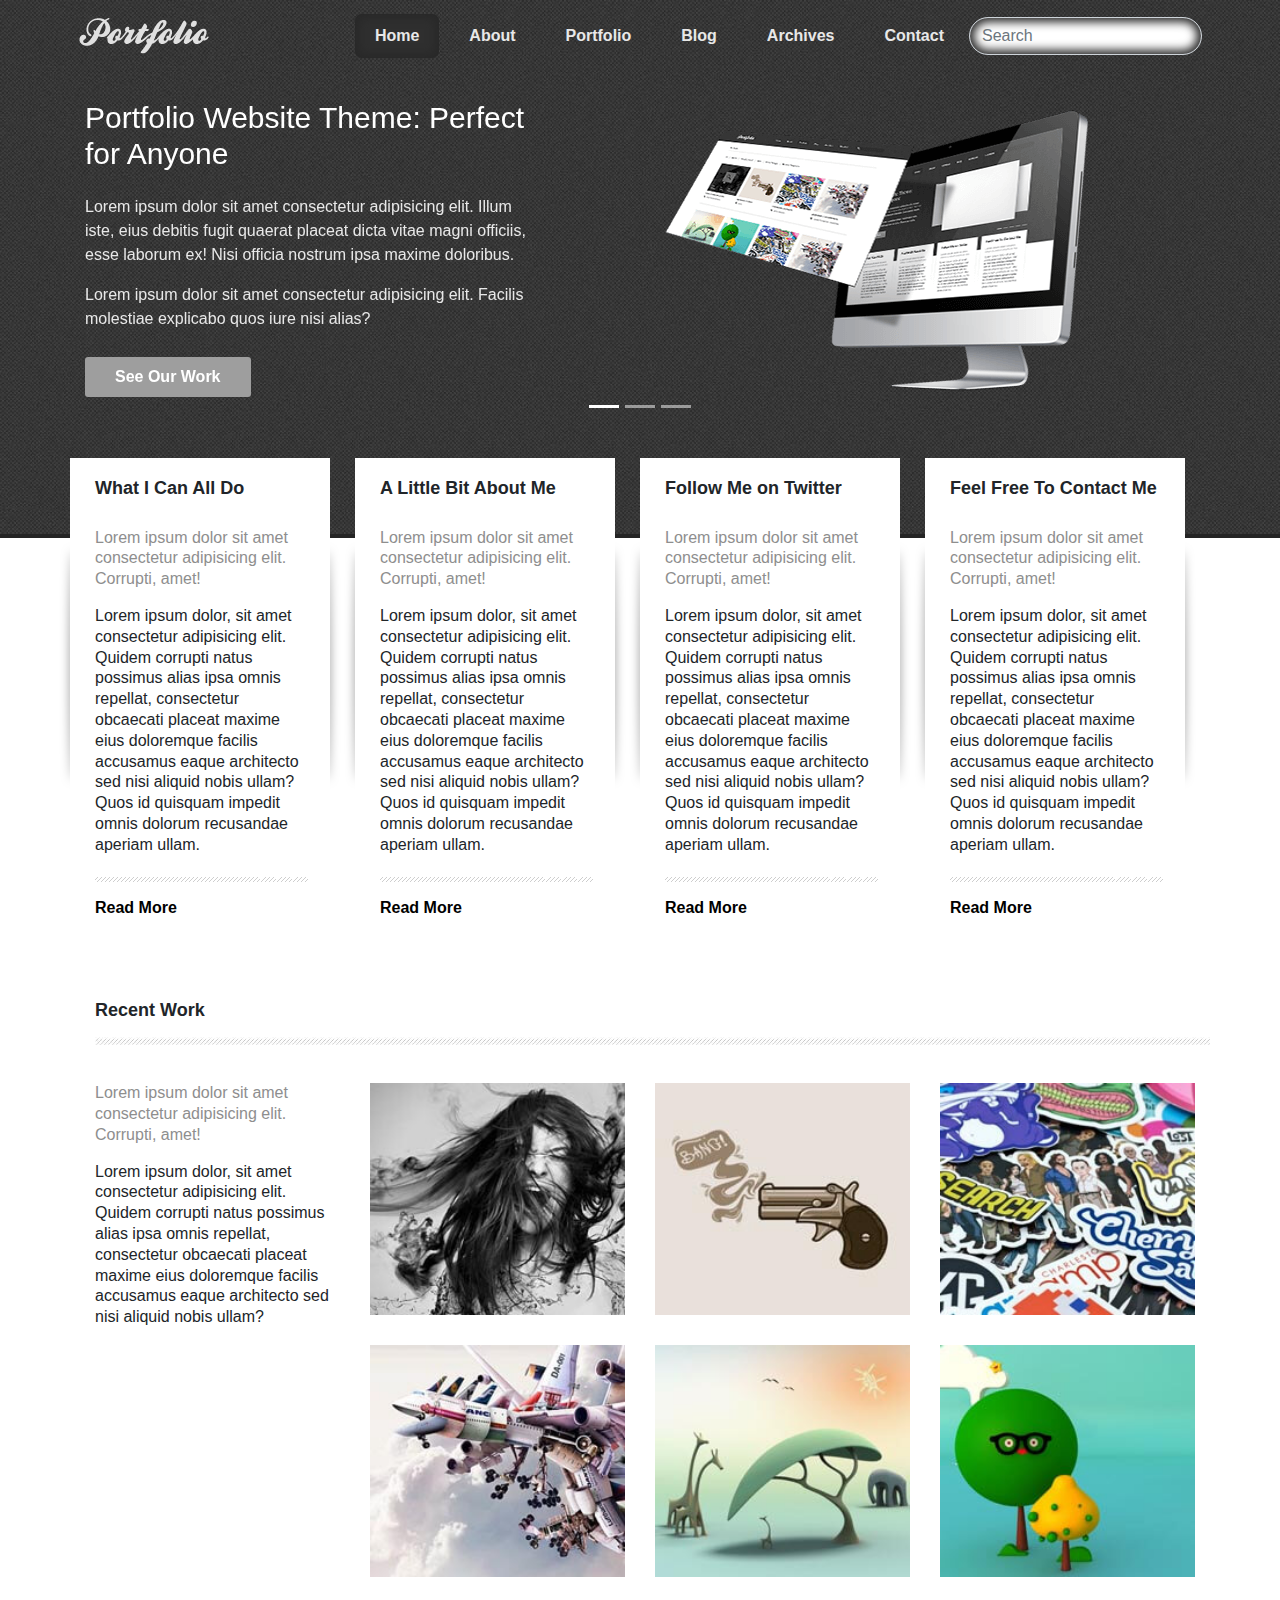
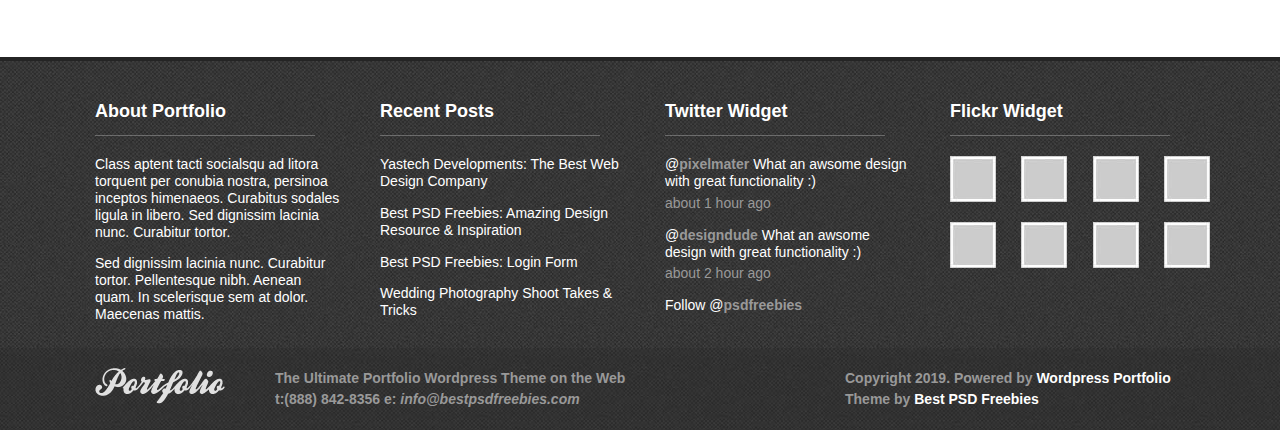
<file: index.html>
<!DOCTYPE html>
<html lang="en">
  <head>
    <meta charset="UTF-8" />
    <meta name="viewport" content="width=device-width, initial-scale=1.0" />
    <meta http-equiv="X-UA-Compatible" content="ie=edge" />
    <link rel="stylesheet" href="https://stackpath.bootstrapcdn.com/bootstrap/4.3.1/css/bootstrap.min.css" />
    <link
      rel="stylesheet"
      href="https://use.fontawesome.com/releases/v5.7.2/css/all.css"
      integrity="sha384-fnmOCqbTlWIlj8LyTjo7mOUStjsKC4pOpQbqyi7RrhN7udi9RwhKkMHpvLbHG9Sr"
      crossorigin="anonymous"
    />
    <link
      rel="stylesheet"
      href="https://use.fontawesome.com/releases/v5.7.2/css/all.css"
      integrity="sha384-fnmOCqbTlWIlj8LyTjo7mOUStjsKC4pOpQbqyi7RrhN7udi9RwhKkMHpvLbHG9Sr"
      crossorigin="anonymous"
    />
    <title>Portfolio</title>
    <link rel="shortcut icon" type="image/png" href="img/favicon.png" />
    <link rel="stylesheet" href="style.css" />
  </head>

  <body>
    <!-- NAVIGATION -->

    <div id="navContainer">
      <div class="container">
        <nav class="navbar navbar-expand-lg" id="navigation">
          <a class="navbar-brand" href="index.html">
            <img src="img/logo.png" alt="logo" />
          </a>
          <button
            class="navbar-toggler"
            type="button"
            data-toggle="collapse"
            data-target="#navbarSupportedContent"
            aria-controls="navbarSupportedContent"
            aria-expanded="false"
            aria-label="Toggle navigation"
          >
            <span class="navbar-toggler-icon">
              <i class="fas fa-bars"></i>
            </span>
          </button>

          <div class="collapse navbar-collapse" id="navbarSupportedContent">
            <ul class="navbar-nav ml-auto">
              <li class="nav-item active">
                <a class="nav-link scroll" href="index.html">Home <span class="sr-only">(current)</span></a>
              </li>
              <li class="nav-item">
                <a class="nav-link" href="about.html">About</a>
              </li>
              <li class="nav-item">
                <a class="nav-link" href="portfolio.html">Portfolio</a>
              </li>
              <li class="nav-item">
                <a class="nav-link" href="blog.html">Blog</a>
              </li>
              <li class="nav-item">
                <a class="nav-link" href="archives.html">Archives</a>
              </li>
              <li class="nav-item">
                <a class="nav-link" href="contact.html">Contact</a>
              </li>
            </ul>
            <form class="form-inline my-2 my-lg-0">
              <input class="form-control mr-sm-2" type="search" placeholder="Search" aria-label="Search" />
            </form>
          </div>
        </nav>
      </div>
    </div>

    <!-- CAROUSEL -->

    <div class="slider">
      <div id="carouselExampleIndicators" class="carousel slide" data-ride="carousel" data-interval="6000">
        <ol class="carousel-indicators">
          <li data-target="#carouselExampleIndicators" data-slide-to="0" class="active"></li>
          <li data-target="#carouselExampleIndicators" data-slide-to="1"></li>
          <li data-target="#carouselExampleIndicators" data-slide-to="2"></li>
        </ol>
        <div class="carousel-inner">
          <div class="carousel-item active">
            <div class="container">
              <div class="row">
                <div class="col-lg-5">
                  <h1>Portfolio Website Theme: Perfect for Anyone</h1>
                  <p>
                    Lorem ipsum dolor sit amet consectetur adipisicing elit. Illum iste, eius debitis fugit quaerat
                    placeat dicta vitae magni officiis, esse laborum ex! Nisi officia nostrum ipsa maxime doloribus.
                  </p>
                  <p>
                    Lorem ipsum dolor sit amet consectetur adipisicing elit. Facilis molestiae explicabo quos iure nisi
                    alias?
                  </p>
                  <button class="slideBtn">See Our Work</button>
                </div>
                <div class="col-lg-1"></div>
                <div class="col-lg-6 slideImg">
                  <img src="img/sliderComp.png" alt="computer" />
                </div>
              </div>
            </div>
          </div>
          <div class="carousel-item">
            <div class="container">
              <div class="row">
                <div class="col-lg-5">
                  <h1>Portfolio Website Theme: Perfect for Anyone</h1>
                  <p>
                    Lorem ipsum dolor sit amet consectetur adipisicing elit. Illum iste, eius debitis fugit quaerat
                    placeat dicta vitae magni officiis, esse laborum ex! Nisi officia nostrum ipsa maxime doloribus.
                  </p>
                  <p>
                    Lorem ipsum dolor sit amet consectetur adipisicing elit. Facilis molestiae explicabo quos iure nisi
                    alias?
                  </p>
                  <button class="slideBtn">See Our Work</button>
                </div>
                <div class="col-lg-1"></div>
                <div class="col-lg-6 slideImg">
                  <img src="img/sliderLaptop.png" alt="laptop" />
                </div>
              </div>
            </div>
          </div>
          <div class="carousel-item">
            <div class="container">
              <div class="row">
                <div class="col-lg-5">
                  <h1>Portfolio Website Theme: Perfect for Anyone</h1>
                  <p>
                    Lorem ipsum dolor sit amet consectetur adipisicing elit. Illum iste, eius debitis fugit quaerat
                    placeat dicta vitae magni officiis, esse laborum ex! Nisi officia nostrum ipsa maxime doloribus.
                  </p>
                  <p>
                    Lorem ipsum dolor sit amet consectetur adipisicing elit. Facilis molestiae explicabo quos iure nisi
                    alias?
                  </p>
                  <button class="slideBtn">See Our Work</button>
                </div>
                <div class="col-lg-1"></div>
                <div class="col-lg-6 slideImg">
                  <img src="img/sliderTablet.png" alt="sliderTablet" />
                </div>
              </div>
            </div>
          </div>
        </div>
      </div>
    </div>

    <!-- BLOCKS -->

    <div class="blocks">
      <div class="container">
        <div class="row">
          <div class="col-lg-3 col-md-6  block">
            <h1 class="block-first-title">What I Can All Do</h1>
            <p class="lighter-paragraph">
              Lorem ipsum dolor sit amet consectetur adipisicing elit. Corrupti, amet!
            </p>
            <p>
              Lorem ipsum dolor, sit amet consectetur adipisicing elit. Quidem corrupti natus possimus alias ipsa omnis
              repellat, consectetur obcaecati placeat maxime eius doloremque facilis accusamus eaque architecto sed nisi
              aliquid nobis ullam? Quos id quisquam impedit omnis dolorum recusandae aperiam ullam.
            </p>
            <img src="img/blockDivider.png" alt="divider" />
            <a href="#">Read More</a>
          </div>
          <div class="col-lg-3 col-md-6  block">
            <h1>A Little Bit About Me</h1>
            <p class="lighter-paragraph">
              Lorem ipsum dolor sit amet consectetur adipisicing elit. Corrupti, amet!
            </p>
            <p>
              Lorem ipsum dolor, sit amet consectetur adipisicing elit. Quidem corrupti natus possimus alias ipsa omnis
              repellat, consectetur obcaecati placeat maxime eius doloremque facilis accusamus eaque architecto sed nisi
              aliquid nobis ullam? Quos id quisquam impedit omnis dolorum recusandae aperiam ullam.
            </p>
            <img src="img/blockDivider.png" alt="divider" />
            <a href="#">Read More</a>
          </div>
          <div class="col-lg-3 col-md-6  block">
            <h1>Follow Me on Twitter</h1>
            <p class="lighter-paragraph">
              Lorem ipsum dolor sit amet consectetur adipisicing elit. Corrupti, amet!
            </p>
            <p>
              Lorem ipsum dolor, sit amet consectetur adipisicing elit. Quidem corrupti natus possimus alias ipsa omnis
              repellat, consectetur obcaecati placeat maxime eius doloremque facilis accusamus eaque architecto sed nisi
              aliquid nobis ullam? Quos id quisquam impedit omnis dolorum recusandae aperiam ullam.
            </p>
            <img src="img/blockDivider.png" alt="divider" />
            <a href="#">Read More</a>
          </div>
          <div class="col-lg-3 col-md-6 block">
            <h1>Feel Free To Contact Me</h1>
            <p class="lighter-paragraph">
              Lorem ipsum dolor sit amet consectetur adipisicing elit. Corrupti, amet!
            </p>
            <p>
              Lorem ipsum dolor, sit amet consectetur adipisicing elit. Quidem corrupti natus possimus alias ipsa omnis
              repellat, consectetur obcaecati placeat maxime eius doloremque facilis accusamus eaque architecto sed nisi
              aliquid nobis ullam? Quos id quisquam impedit omnis dolorum recusandae aperiam ullam.
            </p>
            <img src="img/blockDivider.png" alt="divider" />
            <a href="#">Read More</a>
          </div>
        </div>
      </div>
    </div>

    <!-- RECENT WORK -->

    <div class="work">
      <div class="container recentWork">
        <div class="row">
          <div class="col-lg-12">
            <h1>Recent Work</h1>
            <img src="img/recentWorkLine.jpg" alt="workDivider" />
          </div>
        </div>
      </div>
      <div class="container workContainer">
        <div class="row">
          <div class="col-lg-3 ">
            <p class="lighter-paragraph">
              Lorem ipsum dolor sit amet consectetur adipisicing elit. Corrupti, amet!
            </p>
            <p>
              Lorem ipsum dolor, sit amet consectetur adipisicing elit. Quidem corrupti natus possimus alias ipsa omnis
              repellat, consectetur obcaecati placeat maxime eius doloremque facilis accusamus eaque architecto sed nisi
              aliquid nobis ullam?
            </p>
          </div>

          <!-- PORTFOLIO ITEM 01 -->
          <div class="col-lg-9">
            <div class="row">
              <div class="col-lg-4 col-md-4 col-sm-6">
                <div class="portfolio-item">
                  <img src="img/workImgOne.jpg" alt="imgOne" />
                  <figcaption>
                    <i class="fas fa-search portfolio-search"></i>
                    <div class="portfolio-text">
                      <a href="#"
                        ><p>201 <br />views</p></a
                      >
                      <a href="#"
                        ><p>95 <br />likes</p></a
                      >
                      <a href="#"
                        ><p>10 <br />comments</p></a
                      >
                    </div>
                  </figcaption>
                </div>
              </div>

              <!-- PORTFOLIO ITEM 02 -->
              <div class="col-lg-4 col-md-4 col-sm-6">
                <div class="portfolio-item">
                  <img src="img/workImgTwo.jpg" alt="imgTwo" />
                  <figcaption>
                    <i class="fas fa-search portfolio-search"></i>
                    <div class="portfolio-text">
                      <a href="#"
                        ><p>216 <br />views</p></a
                      >
                      <a href="#"
                        ><p>129 <br />likes</p></a
                      >
                      <a href="#"
                        ><p>75 <br />comments</p></a
                      >
                    </div>
                  </figcaption>
                </div>
              </div>

              <!-- PORTFOLIO ITEM 03 -->
              <div class="col-lg-4 col-md-4 col-sm-6">
                <div class="portfolio-item">
                  <img src="img/workImgThree.jpg" alt="imgThree" />
                  <figcaption>
                    <i class="fas fa-search portfolio-search"></i>
                    <div class="portfolio-text">
                      <a href="#"
                        ><p>359 <br />views</p></a
                      >
                      <a href="#"
                        ><p>192 <br />likes</p></a
                      >
                      <a href="#"
                        ><p>2 <br />comments</p></a
                      >
                    </div>
                  </figcaption>
                </div>
              </div>

              <!-- PORTFOLIO ITEM 04 -->
              <div class="col-lg-4 col-md-4 col-sm-6">
                <div class="portfolio-item">
                  <img src="img/workImgFour.jpg" alt="imgFour" />
                  <figcaption>
                    <i class="fas fa-search portfolio-search"></i>
                    <div class="portfolio-text">
                      <a href="#"
                        ><p>873 <br />views</p></a
                      >
                      <a href="#"
                        ><p>65 <br />likes</p></a
                      >
                      <a href="#"
                        ><p>23 <br />comments</p></a
                      >
                    </div>
                  </figcaption>
                </div>
              </div>

              <!-- PORTFOLIO ITEM 05 -->
              <div class="col-lg-4 col-md-4 col-sm-6">
                <div class="portfolio-item">
                  <img src="img/workImgFive.jpg" alt="imgFive" />
                  <figcaption>
                    <i class="fas fa-search portfolio-search"></i>
                    <div class="portfolio-text">
                      <a href="#"
                        ><p>187 <br />views</p></a
                      >
                      <a href="#"
                        ><p>97 <br />likes</p></a
                      >
                      <a href="#"
                        ><p>19 <br />comments</p></a
                      >
                    </div>
                  </figcaption>
                </div>
              </div>

              <!-- PORTFOLIO ITEM 06 -->
              <div class="col-lg-4 col-md-4 col-sm-6">
                <div class="portfolio-item">
                  <img src="img/workImgSix.jpg" alt="imgSix" />
                  <figcaption>
                    <i class="fas fa-search portfolio-search"></i>
                    <div class="portfolio-text">
                      <a href="#"
                        ><p>785 <br />views</p></a
                      >
                      <a href="#"
                        ><p>11 <br />likes</p></a
                      >
                      <a href="#"
                        ><p>3 <br />comments</p></a
                      >
                    </div>
                  </figcaption>
                </div>
              </div>
            </div>
          </div>
        </div>
      </div>
    </div>

    <!-- WIDGETS -->

    <div class="widgets">
      <div class="container">
        <div class="row">
          <div class="col-lg-3 widgetBlock">
            <h1>About Portfolio</h1>
            <img src="img/widgetDivider.png" alt="widgetDivider" />
            <p>
              Class aptent tacti socialsqu ad litora torquent per conubia nostra, persinoa inceptos himenaeos. Curabitus
              sodales ligula in libero. Sed dignissim lacinia nunc. Curabitur tortor.
            </p>
            <p>
              Sed dignissim lacinia nunc. Curabitur tortor. Pellentesque nibh. Aenean quam. In scelerisque sem at dolor.
              Maecenas mattis.
            </p>
          </div>
          <div class="col-lg-3 widgetBlock">
            <h1>Recent Posts</h1>
            <img src="img/widgetDivider.png" alt="widgetDivider" />
            <a href="#">
              <p class="recent-posts">
                Yastech Developments: The Best Web Design Company
              </p>
            </a>
            <a href="#">
              <p class="recent-posts">
                Best PSD Freebies: Amazing Design Resource & Inspiration
              </p>
            </a>
            <a href="#"><p class="recent-posts">Best PSD Freebies: Login Form</p></a>
            <a href="#"
              ><p class="recent-posts">
                Wedding Photography Shoot Takes & Tricks
              </p></a
            >
          </div>
          <div class="col-lg-3 widgetBlock">
            <h1>Twitter Widget</h1>
            <img src="img/widgetDivider.png" alt="widgetDivider" />
            <p>@<a href="#">pixelmater</a> What an awsome design with great functionality :)</p>
            <p class="widgetTwitterTime">about 1 hour ago</p>
            <p>@<a href="#">designdude</a> What an awsome design with great functionality :)</p>
            <p class="widgetTwitterTime">about 2 hour ago</p>
            <p>Follow @<a href="#">psdfreebies</a></p>
          </div>
          <div class="col-lg-3 widgetBlock">
            <h1>Flickr Widget</h1>
            <img src="img/widgetDivider.png" alt="widgetDivider" />
            <div class="container widgetFlickr">
              <div class="row">
                <div class="col-3">
                  <img src="img/widgetsFlickrImg.jpg" alt="flickrImg" />
                </div>
                <div class="col-3">
                  <img src="img/widgetsFlickrImg.jpg" alt="flickrImg" />
                </div>
                <div class="col-3">
                  <img src="img/widgetsFlickrImg.jpg" alt="flickrImg" />
                </div>
                <div class="col-3">
                  <img src="img/widgetsFlickrImg.jpg" alt="flickrImg" />
                </div>
                <div class="col-3">
                  <img src="img/widgetsFlickrImg.jpg" alt="flickrImg" />
                </div>
                <div class="col-3">
                  <img src="img/widgetsFlickrImg.jpg" alt="flickrImg" />
                </div>
                <div class="col-3">
                  <img src="img/widgetsFlickrImg.jpg" alt="flickrImg" />
                </div>
                <div class="col-3">
                  <img src="img/widgetsFlickrImg.jpg" alt="flickrImg" />
                </div>
              </div>
            </div>
          </div>
        </div>
      </div>
    </div>

    <!-- FOOTER -->

    <div class="footer">
      <div class="container">
        <div class="row">
          <div class="col-lg-2 footerBlock">
            <img src="img/logo.png" alt="footerLogo" />
          </div>
          <div class="col-lg-5 footerBlock">
            <p class="footerGray">
              The Ultimate Portfolio Wordpress Theme on the Web
            </p>
            <p class="footerGray">
              t:(888) 842-8356 e:<a href="mailto:info@bestpsdfreebies.com"> info@bestpsdfreebies.com</a>
            </p>
          </div>
          <div class="col-lg-1"></div>
          <div class="col-lg-4 footerBlock">
            <p class="footerGray">
              Copyright 2019. Powered by <span>Wordpress Portfolio</span> Theme by <span>Best PSD Freebies</span>
            </p>
          </div>
        </div>
      </div>
    </div>

    <script src="https://ajax.googleapis.com/ajax/libs/jquery/3.3.1/jquery.min.js"></script>
    <script src="https://stackpath.bootstrapcdn.com/bootstrap/4.3.1/js/bootstrap.min.js"></script>
    <script src="main.js"></script>
  </body>
</html>
</file>
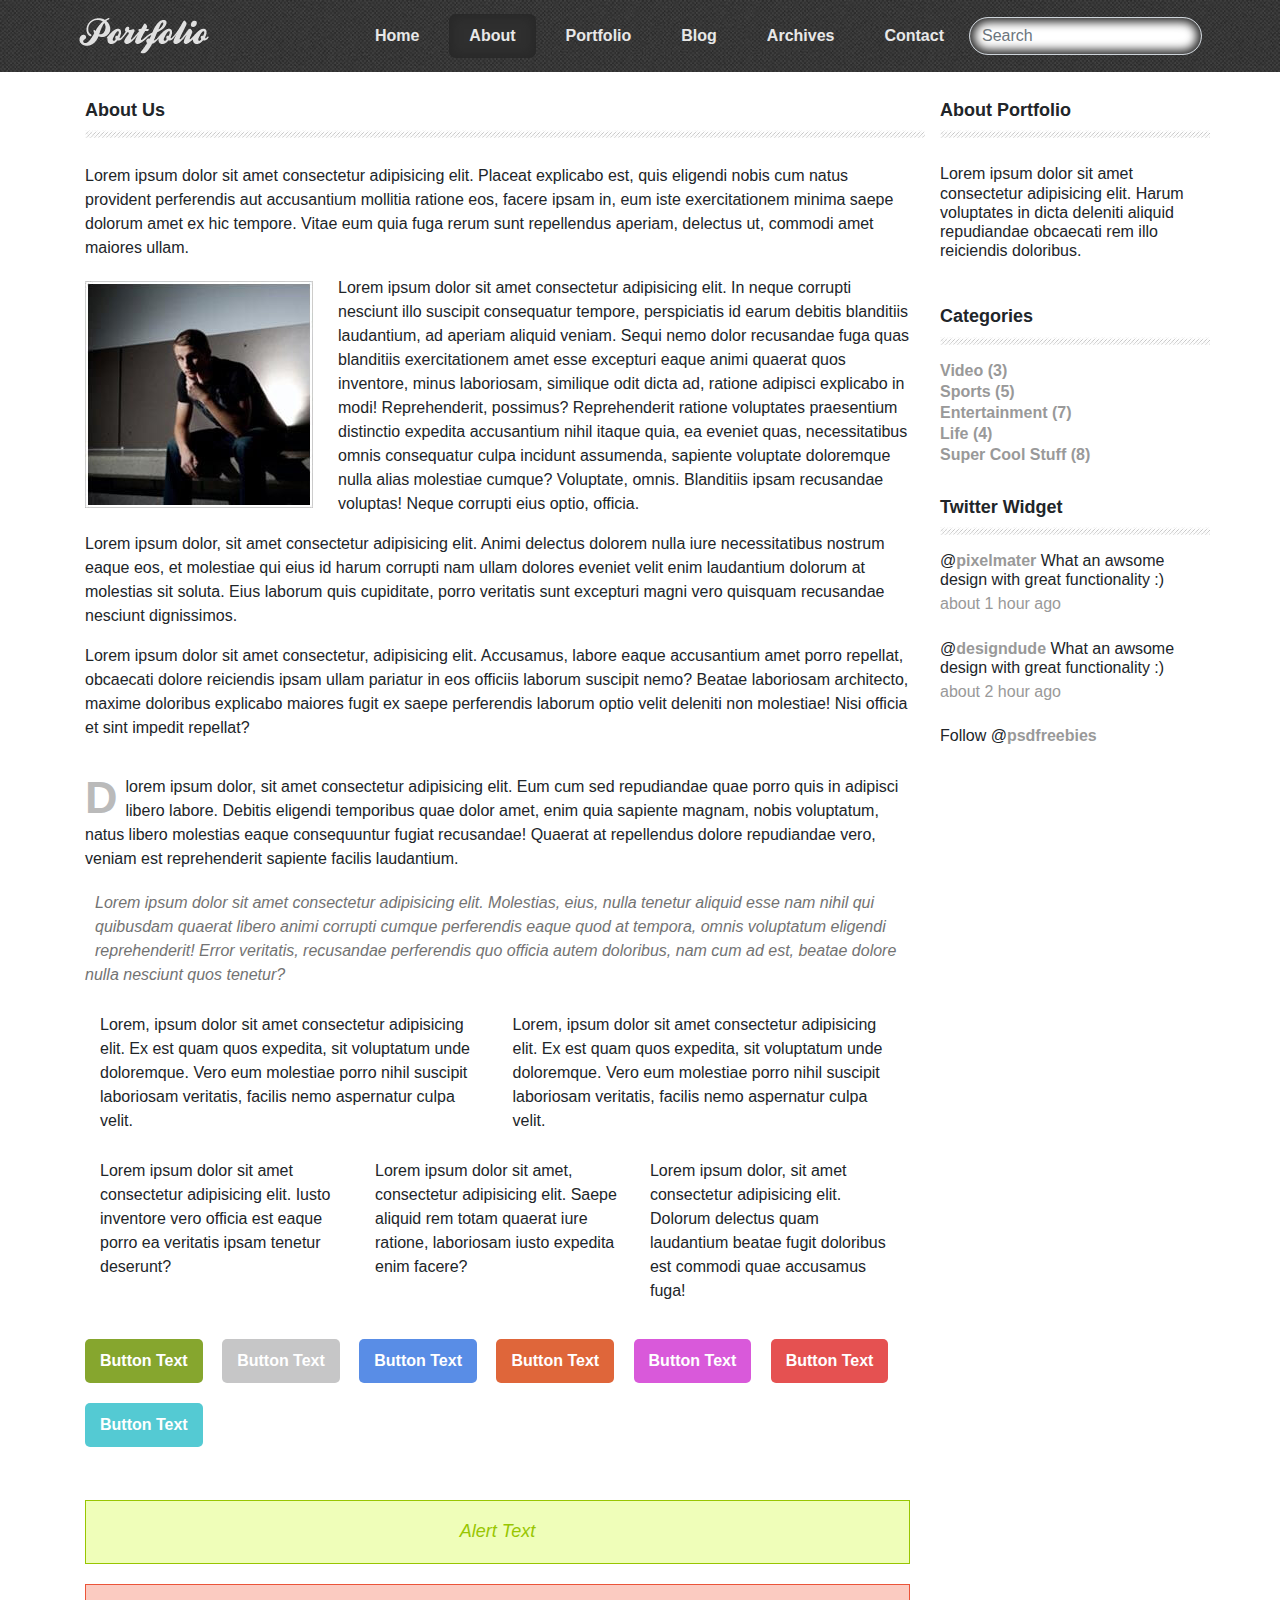
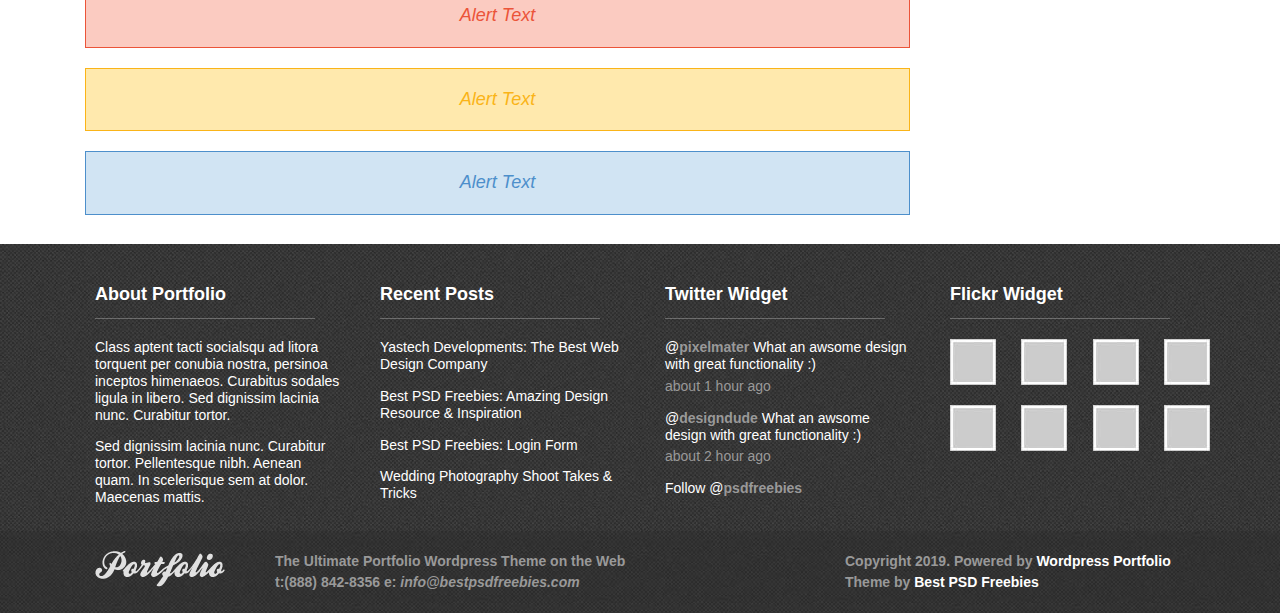
<file: about.html>
<!DOCTYPE html>
<html lang="en">
  <head>
    <meta charset="UTF-8" />
    <meta name="viewport" content="width=device-width, initial-scale=1.0" />
    <meta http-equiv="X-UA-Compatible" content="ie=edge" />
    <link
      rel="stylesheet"
      href="https://stackpath.bootstrapcdn.com/bootstrap/4.3.1/css/bootstrap.min.css"
    />
    <link
      rel="stylesheet"
      href="https://use.fontawesome.com/releases/v5.7.2/css/all.css"
      integrity="sha384-fnmOCqbTlWIlj8LyTjo7mOUStjsKC4pOpQbqyi7RrhN7udi9RwhKkMHpvLbHG9Sr"
      crossorigin="anonymous"
    />
    <link rel="stylesheet" href="https://use.fontawesome.com/releases/v5.7.2/css/all.css" integrity="sha384-fnmOCqbTlWIlj8LyTjo7mOUStjsKC4pOpQbqyi7RrhN7udi9RwhKkMHpvLbHG9Sr" crossorigin="anonymous">
    <title>Portfolio</title>
    <link rel="stylesheet" href="about.css" />
  </head>

  <body>
    <!-- NAVIGATION -->

    <div id="navContainer">
      <div class="container">
        <nav class="navbar navbar-expand-lg" id="navigation">
          <a class="navbar-brand" href="index.html">
            <img src="img/logo.png" alt="logo" />
          </a>
          <button
            class="navbar-toggler"
            type="button"
            data-toggle="collapse"
            data-target="#navbarSupportedContent"
            aria-controls="navbarSupportedContent"
            aria-expanded="false"
            aria-label="Toggle navigation"
          >
            <span class="navbar-toggler-icon">
              <i class="fas fa-bars"></i>
            </span>
          </button>

          <div class="collapse navbar-collapse" id="navbarSupportedContent">
            <ul class="navbar-nav ml-auto">
              <li class="nav-item">
                <a class="nav-link scroll" href="index.html"
                  >Home <span class="sr-only">(current)</span></a
                >
              </li>
              <li class="nav-item active">
                <a class="nav-link" href="about.html">About <span class="sr-only">(current)</a>
              </li>
              <li class="nav-item">
                <a class="nav-link" href="portfolio.html">Portfolio</a>
              </li>
              <li class="nav-item">
                <a class="nav-link" href="blog.html">Blog</a>
              </li>
              <li class="nav-item">
                <a class="nav-link" href="archives.html">Archives</a>
              </li>
              <li class="nav-item">
                <a class="nav-link" href="contact.html">Contact</a>
              </li>
            </ul>
            <form class="form-inline my-2 my-lg-0">
              <input
                class="form-control mr-sm-2"
                type="search"
                placeholder="Search"
                aria-label="Search"
              />
            </form>
          </div>
        </nav>
      </div>
    </div>

    <!-- ABOUT US  -->

    <div class="about">
      <div class="container">
        <div class="row">
          <div class="col-lg-9 mainContent">
            <h1>About Us</h1>
            <img src="img/recentWorkLine.jpg" alt="aboutDivider" class="dividers">
            <p>Lorem ipsum dolor sit amet consectetur adipisicing elit. Placeat explicabo est, quis eligendi nobis cum natus provident perferendis aut accusantium mollitia ratione eos, facere ipsam in, eum iste exercitationem minima saepe dolorum amet ex hic tempore. Vitae eum quia fuga rerum sunt repellendus aperiam, delectus ut, commodi amet maiores ullam.</p>
            <img src="img/aboutMainImage.jpg" alt="aboutImage" id="mainLeft">
            <p id="mainRight">Lorem ipsum dolor sit amet consectetur adipisicing elit. In neque corrupti nesciunt illo suscipit consequatur tempore, perspiciatis id earum debitis blanditiis laudantium, ad aperiam aliquid veniam. Sequi nemo dolor recusandae fuga quas blanditiis exercitationem amet esse excepturi eaque animi quaerat quos inventore, minus laboriosam, similique odit dicta ad, ratione adipisci explicabo in modi! Reprehenderit, possimus? Reprehenderit ratione voluptates praesentium distinctio expedita accusantium nihil itaque quia, ea eveniet quas, necessitatibus omnis consequatur culpa incidunt assumenda, sapiente voluptate doloremque nulla alias molestiae cumque? Voluptate, omnis. Blanditiis ipsam recusandae voluptas! Neque corrupti eius optio, officia.</p>
            <p>Lorem ipsum dolor, sit amet consectetur adipisicing elit. Animi delectus dolorem nulla iure necessitatibus nostrum eaque eos, et molestiae qui eius id harum corrupti nam ullam dolores eveniet velit enim laudantium dolorum at molestias sit soluta. Eius laborum quis cupiditate, porro veritatis sunt excepturi magni vero quisquam recusandae nesciunt dignissimos.</p>
            <p>Lorem ipsum dolor sit amet consectetur, adipisicing elit. Accusamus, labore eaque accusantium amet porro repellat, obcaecati dolore reiciendis ipsam ullam pariatur in eos officiis laborum suscipit nemo? Beatae laboriosam architecto, maxime doloribus explicabo maiores fugit ex saepe perferendis laborum optio velit deleniti non molestiae! Nisi officia et sint impedit repellat?</p>
            <p class="letter">Dlorem ipsum dolor, sit amet consectetur adipisicing elit. Eum cum sed repudiandae quae porro quis in adipisci libero labore. Debitis eligendi temporibus quae dolor amet, enim quia sapiente magnam, nobis voluptatum, natus libero molestias eaque consequuntur fugiat recusandae! Quaerat at repellendus dolore repudiandae vero, veniam est reprehenderit sapiente facilis laudantium.</p>
            <blockquote><i class="fas fa-quote-left quote"></i><p>Lorem ipsum dolor sit amet consectetur adipisicing elit. Molestias, eius, nulla tenetur aliquid esse nam nihil qui quibusdam quaerat libero animi corrupti cumque perferendis eaque quod at tempora, omnis voluptatum eligendi reprehenderit! Error veritatis, recusandae perferendis quo officia autem doloribus, nam cum ad est, beatae dolore nulla nesciunt quos tenetur?</p></blockquote>           
              <div class="col-lg-6">
                <p>Lorem, ipsum dolor sit amet consectetur adipisicing elit. Ex est quam quos expedita, sit voluptatum unde doloremque. Vero eum molestiae porro nihil suscipit laboriosam veritatis, facilis nemo aspernatur culpa velit.</p>
              </div>
              <div class="col-lg-6">
                <p>Lorem, ipsum dolor sit amet consectetur adipisicing elit. Ex est quam quos expedita, sit voluptatum unde doloremque. Vero eum molestiae porro nihil suscipit laboriosam veritatis, facilis nemo aspernatur culpa velit.</p>
              </div>          
              <div class="col-lg-4">
                <p>Lorem ipsum dolor sit amet consectetur adipisicing elit. Iusto inventore vero officia est eaque porro ea veritatis ipsam tenetur deserunt?</p>
              </div>
              <div class="col-lg-4">
                <p>Lorem ipsum dolor sit amet, consectetur adipisicing elit. Saepe aliquid rem totam quaerat iure ratione, laboriosam iusto expedita enim facere?</p>
              </div>
              <div class="col-lg-4">
                <p>Lorem ipsum dolor, sit amet consectetur adipisicing elit. Dolorum delectus quam laudantium beatae fugit doloribus est commodi quae accusamus fuga!</p>
              </div>   
          </div>

          <!-- SIDEBAR -->

          <div class="col-lg-3 sidebar">
            <div class="sidebarAbout">
              <h1>About Portfolio</h1>
              <img src="img/recentWorkLine.jpg" alt="sidebarDivider" class="dividers">
              <p>Lorem ipsum dolor sit amet consectetur adipisicing elit. Harum voluptates in dicta deleniti aliquid repudiandae obcaecati rem illo reiciendis doloribus.</p>
            </div>
            <div class="sidebarCategories">
              <h1>Categories</h1>
              <img src="img/recentWorkLine.jpg" alt="sidebarDivider" class="dividers">
              <p id="cGreen"><a href="#">Video (3)</a></p>
              <p id="cRed"><a href="#">Sports (5)</a></p>
              <p id="cOrange"><a href="#">Entertainment (7)</a></p>
              <p id="cBlue"><a href="#">Life (4)</a></p>
              <p id="cPink"><a href="#">Super Cool Stuff (8)</a></p>
            </div>
            <div class="sidebarTwitter">
              <h1>Twitter Widget</h1>
              <img src="img/recentWorkLine.jpg" alt="sidebarDivider" class="dividers">
              <p>
                @<a href="#">pixelmater</a> What an awsome design with great
                functionality :)
              </p>
              <p class="widgetTwitterTime">about 1 hour ago</p>
              <p>
                @<a href="#">designdude</a> What an awsome design with great
                functionality :)
              </p>
              <p class="widgetTwitterTime">about 2 hour ago</p>
              <p>Follow @<a href="#">psdfreebies</a></p>
            </div>
          </div>
        </div>
      </div>
    </div>

    <!-- BUTTONS -->

    <div class="buttons">
      <div class="container">
        <div class="row">
          <div class="col-lg-9">
            <button id="green" class="rainbow-btns">Button Text</button>
            <button id="gray" class="rainbow-btns">Button Text</button>
            <button id="blue" class="rainbow-btns">Button Text</button>
            <button id="orange" class="rainbow-btns">Button Text</button>
            <button id="pink" class="rainbow-btns">Button Text</button>
            <button id="red" class="rainbow-btns">Button Text</button>
            <button id="cyan" class="rainbow-btns">Button Text</button>
          </div>
        </div>
      </div>
    </div>

    <!-- ALERT TEXT -->

    <div class="alert">
      <div class="container">
        <div class="row">
          <div class="col-lg-9">
            <div id="greenAlert" class="rainbow-text">
              <h1>Alert Text</h1>
            </div>
            <div id="redAlert" class="rainbow-text">
              <h1>Alert Text</h1>
            </div>
            <div id="orangeAlert" class="rainbow-text">
              <h1>Alert Text</h1>
            </div>
            <div id="blueAlert" class="rainbow-text">
              <h1>Alert Text</h1>
            </div>
          </div>
        </div>
      </div>
    </div>

    <!-- WIDGETS -->

    <div class="widgets">
      <div class="container">
        <div class="row">
          <div class="col-lg-3 widgetBlock">
            <h1>About Portfolio</h1>
            <img src="img/widgetDivider.png" alt="widgetDivider" />
            <p>
              Class aptent tacti socialsqu ad litora torquent per conubia
              nostra, persinoa inceptos himenaeos. Curabitus sodales ligula in
              libero. Sed dignissim lacinia nunc. Curabitur tortor.
            </p>
            <p>
              Sed dignissim lacinia nunc. Curabitur tortor. Pellentesque nibh.
              Aenean quam. In scelerisque sem at dolor. Maecenas mattis.
            </p>
          </div>
          <div class="col-lg-3 widgetBlock">
            <h1>Recent Posts</h1>
            <img src="img/widgetDivider.png" alt="widgetDivider" />
            <a href="#">
              <p class="recent-posts">
                Yastech Developments: The Best Web Design Company
              </p>
            </a>
            <a href="#">
              <p class="recent-posts">
                Best PSD Freebies: Amazing Design Resource & Inspiration
              </p>
            </a>
            <a href="#"
              ><p class="recent-posts">Best PSD Freebies: Login Form</p></a
            >
            <a href="#"
              ><p class="recent-posts">
                Wedding Photography Shoot Takes & Tricks
              </p></a
            >
          </div>
          <div class="col-lg-3 widgetBlock">
            <h1>Twitter Widget</h1>
            <img src="img/widgetDivider.png" alt="widgetDivider" />
            <p>
              @<a href="#">pixelmater</a> What an awsome design with great
              functionality :)
            </p>
            <p class="widgetTwitterTime">about 1 hour ago</p>
            <p>
              @<a href="#">designdude</a> What an awsome design with great
              functionality :)
            </p>
            <p class="widgetTwitterTime">about 2 hour ago</p>
            <p>Follow @<a href="#">psdfreebies</a></p>
          </div>
          <div class="col-lg-3 widgetBlock">
            <h1>Flickr Widget</h1>
            <img src="img/widgetDivider.png" alt="widgetDivider" />
            <div class="container widgetFlickr">
              <div class="row">
                <div class="col-3">
                  <img src="img/widgetsFlickrImg.jpg" alt="flickrImg" />
                </div>
                <div class="col-3">
                  <img src="img/widgetsFlickrImg.jpg" alt="flickrImg" />
                </div>
                <div class="col-3">
                  <img src="img/widgetsFlickrImg.jpg" alt="flickrImg" />
                </div>
                <div class="col-3">
                  <img src="img/widgetsFlickrImg.jpg" alt="flickrImg" />
                </div>
                <div class="col-3">
                  <img src="img/widgetsFlickrImg.jpg" alt="flickrImg" />
                </div>
                <div class="col-3">
                  <img src="img/widgetsFlickrImg.jpg" alt="flickrImg" />
                </div>
                <div class="col-3">
                  <img src="img/widgetsFlickrImg.jpg" alt="flickrImg" />
                </div>
                <div class="col-3">
                  <img src="img/widgetsFlickrImg.jpg" alt="flickrImg" />
                </div>
              </div>
            </div>
          </div>
        </div>
      </div>
    </div>

    <!-- FOOTER -->

    <div class="footer">
      <div class="container">
        <div class="row">
          <div class="col-lg-2 footerBlock">
            <img src="img/logo.png" alt="footerLogo" />
          </div>
          <div class="col-lg-5 footerBlock">
            <p class="footerGray">
              The Ultimate Portfolio Wordpress Theme on the Web
            </p>
            <p class="footerGray">
              t:(888) 842-8356 e:<a href="mailto:info@bestpsdfreebies.com">
                info@bestpsdfreebies.com</a
              >
            </p>
          </div>
          <div class="col-lg-1"></div>
          <div class="col-lg-4 footerBlock">
            <p class="footerGray">
              Copyright 2019. Powered by <span>Wordpress Portfolio</span> Theme
              by <span>Best PSD Freebies</span>
            </p>
          </div>
        </div>
      </div>
    </div>

    <script
      src="https://code.jquery.com/jquery-3.3.1.slim.min.js"
      integrity="sha384-q8i/X+965DzO0rT7abK41JStQIAqVgRVzpbzo5smXKp4YfRvH+8abtTE1Pi6jizo"
      crossorigin="anonymous"
    ></script>
    <script
      src="https://stackpath.bootstrapcdn.com/bootstrap/4.3.1/js/bootstrap.min.js"
      integrity="sha384-JjSmVgyd0p3pXB1rRibZUAYoIIy6OrQ6VrjIEaFf/nJGzIxFDsf4x0xIM+B07jRM"
      crossorigin="anonymous"
    ></script>
  </body>
</html>
</file>
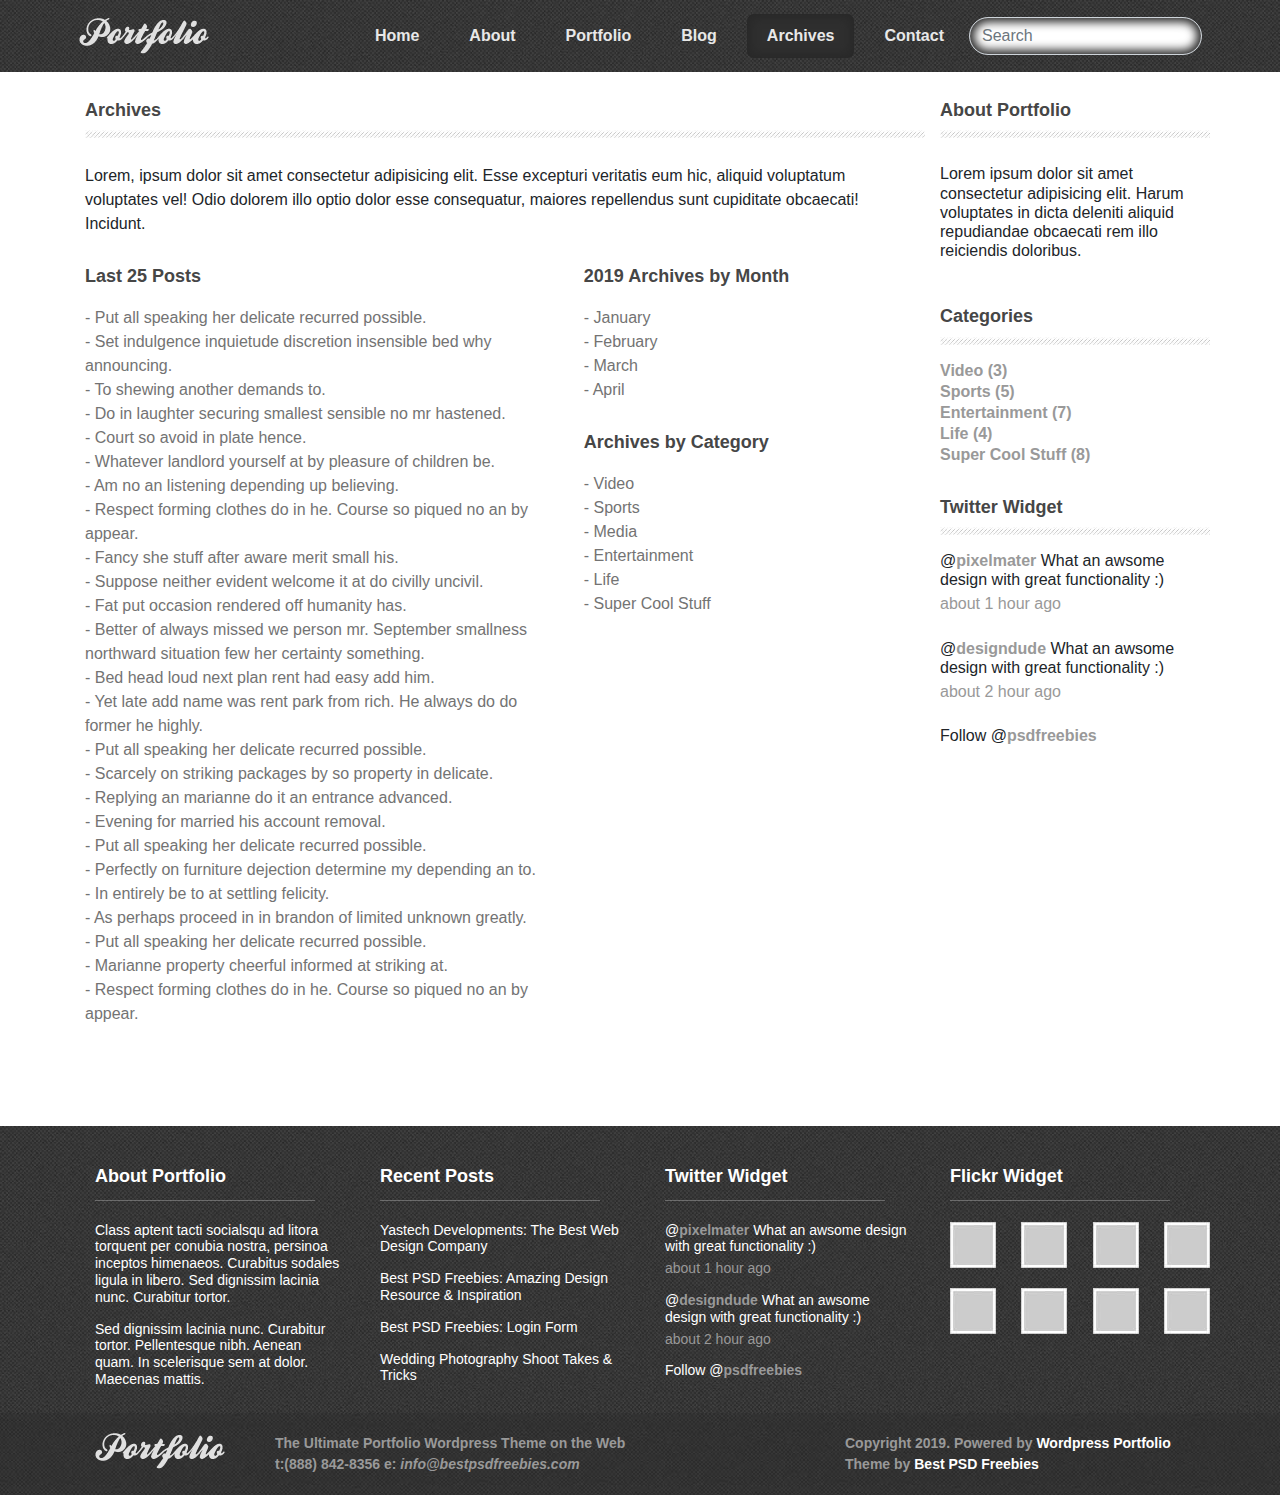
<file: archives.html>
<!DOCTYPE html>
<html lang="en">
  <head>
    <meta charset="UTF-8" />
    <meta name="viewport" content="width=device-width, initial-scale=1.0" />
    <meta http-equiv="X-UA-Compatible" content="ie=edge" />
    <link rel="stylesheet" href="https://stackpath.bootstrapcdn.com/bootstrap/4.3.1/css/bootstrap.min.css" />
    <link
      rel="stylesheet"
      href="https://use.fontawesome.com/releases/v5.7.2/css/all.css"
      integrity="sha384-fnmOCqbTlWIlj8LyTjo7mOUStjsKC4pOpQbqyi7RrhN7udi9RwhKkMHpvLbHG9Sr"
      crossorigin="anonymous"
    />
    <link
      rel="stylesheet"
      href="https://use.fontawesome.com/releases/v5.7.2/css/all.css"
      integrity="sha384-fnmOCqbTlWIlj8LyTjo7mOUStjsKC4pOpQbqyi7RrhN7udi9RwhKkMHpvLbHG9Sr"
      crossorigin="anonymous"
    />
    <title>Portfolio</title>
    <link rel="stylesheet" href="archives.css" />
  </head>

  <body>
    <!-- NAVIGATION -->

    <div id="navContainer">
      <div class="container">
        <nav class="navbar navbar-expand-lg" id="navigation">
          <a class="navbar-brand" href="index.html">
            <img src="img/logo.png" alt="logo" />
          </a>
          <button
            class="navbar-toggler"
            type="button"
            data-toggle="collapse"
            data-target="#navbarSupportedContent"
            aria-controls="navbarSupportedContent"
            aria-expanded="false"
            aria-label="Toggle navigation"
          >
            <span class="navbar-toggler-icon">
              <i class="fas fa-bars"></i>
            </span>
          </button>

          <div class="collapse navbar-collapse" id="navbarSupportedContent">
            <ul class="navbar-nav ml-auto">
              <li class="nav-item">
                <a class="nav-link" href="index.html">Home</a>
              </li>
              <li class="nav-item">
                <a class="nav-link" href="about.html">About</a>
              </li>
              <li class="nav-item">
                <a class="nav-link" href="portfolio.html">Portfolio</a>
              </li>
              <li class="nav-item">
                <a class="nav-link" href="blog.html">Blog</a>
              </li>
              <li class="nav-item active">
                <a class="nav-link" href="archives.html">Archives<span class="sr-only">(current)</span></a>
              </li>
              <li class="nav-item">
                <a class="nav-link" href="contact.html">Contact</a>
              </li>
            </ul>
            <form class="form-inline my-2 my-lg-0">
              <input class="form-control mr-sm-2" type="search" placeholder="Search" aria-label="Search" />
            </form>
          </div>
        </nav>
      </div>
    </div>

    <!-- ARCHIVES -->

    <div class="archives">
      <div class="container">
        <div class="row">
          <div class="col-lg-9 mainContent">
            <h1>Archives</h1>
            <img src="img/recentWorkLine.jpg" alt="aboutDivider" class="dividers" />
            <div class="firstBlog">
              <p>
                Lorem, ipsum dolor sit amet consectetur adipisicing elit. Esse excepturi veritatis eum hic, aliquid
                voluptatum voluptates vel! Odio dolorem illo optio dolor esse consequatur, maiores repellendus sunt
                cupiditate obcaecati! Incidunt.
              </p>
            </div>
            <div class="row">
              <div class="col-lg-7 left">
                <h2>Last 25 Posts</h2>
                <p>
                  <a href="#">- Put all speaking her delicate recurred possible.</a>
                </p>
                <p>
                  <a href="#">- Set indulgence inquietude discretion insensible bed why announcing.</a>
                </p>
                <p>
                  <a href="#">- To shewing another demands to.</a>
                </p>
                <p>
                  <a href="#">- Do in laughter securing smallest sensible no mr hastened.</a>
                </p>
                <p>
                  <a href="#">- Court so avoid in plate hence.</a>
                </p>
                <p>
                  <a href="#">- Whatever landlord yourself at by pleasure of children be. </a>
                </p>
                <p>
                  <a href="#">- Am no an listening depending up believing.</a>
                </p>
                <p>
                  <a href="#">- Respect forming clothes do in he. Course so piqued no an by appear.</a>
                </p>
                <p>
                  <a href="#">- Fancy she stuff after aware merit small his.</a>
                </p>
                <p>
                  <a href="#">- Suppose neither evident welcome it at do civilly uncivil.</a>
                </p>
                <p>
                  <a href="#">- Fat put occasion rendered off humanity has.</a>
                </p>
                <p>
                  <a href="#"
                    >- Better of always missed we person mr. September smallness northward situation few her certainty
                    something.
                  </a>
                </p>
                <p>
                  <a href="#">- Bed head loud next plan rent had easy add him.</a>
                </p>
                <p>
                  <a href="#">- Yet late add name was rent park from rich. He always do do former he highly. </a>
                </p>
                <p>
                  <a href="#">- Put all speaking her delicate recurred possible.</a>
                </p>
                <p>
                  <a href="#">- Scarcely on striking packages by so property in delicate. </a>
                </p>
                <p>
                  <a href="#">- Replying an marianne do it an entrance advanced. </a>
                </p>
                <p>
                  <a href="#">- Evening for married his account removal.</a>
                </p>
                <p>
                  <a href="#">- Put all speaking her delicate recurred possible.</a>
                </p>
                <p>
                  <a href="#">- Perfectly on furniture dejection determine my depending an to.</a>
                </p>
                <p>
                  <a href="#">- In entirely be to at settling felicity. </a>
                </p>
                <p>
                  <a href="#">- As perhaps proceed in in brandon of limited unknown greatly.</a>
                </p>
                <p>
                  <a href="#">- Put all speaking her delicate recurred possible.</a>
                </p>
                <p>
                  <a href="#">- Marianne property cheerful informed at striking at.</a>
                </p>
                <p>
                  <a href="#">- Respect forming clothes do in he. Course so piqued no an by appear.</a>
                </p>
              </div>
              <div class="col-lg-5 right">
                <h2>2019 Archives by Month</h2>
                <p>
                  <a href="#">- January</a>
                </p>
                <p>
                  <a href="#">- February</a>
                </p>
                <p>
                  <a href="#">- March</a>
                </p>
                <p>
                  <a href="#">- April</a>
                </p>
                <h2>Archives by Category</h2>
                <p>
                  <a href="#">- Video</a>
                </p>
                <p>
                  <a href="#">- Sports</a>
                </p>
                <p>
                  <a href="#">- Media</a>
                </p>
                <p>
                  <a href="#">- Entertainment</a>
                </p>
                <p>
                  <a href="#">- Life</a>
                </p>
                <p>
                  <a href="#">- Super Cool Stuff</a>
                </p>
              </div>
            </div>
          </div>

          <div class="col-lg-3 sidebar">
            <div class="sidebarAbout">
              <h1>About Portfolio</h1>
              <img src="img/recentWorkLine.jpg" alt="sidebarDivider" class="dividers" />
              <p>
                Lorem ipsum dolor sit amet consectetur adipisicing elit. Harum voluptates in dicta deleniti aliquid
                repudiandae obcaecati rem illo reiciendis doloribus.
              </p>
            </div>
            <div class="sidebarCategories">
              <h1>Categories</h1>
              <img src="img/recentWorkLine.jpg" alt="sidebarDivider" class="dividers" />
              <p id="cGreen"><a href="#">Video (3)</a></p>
              <p id="cRed"><a href="#">Sports (5)</a></p>
              <p id="cOrange"><a href="#">Entertainment (7)</a></p>
              <p id="cBlue"><a href="#">Life (4)</a></p>
              <p id="cPink"><a href="#">Super Cool Stuff (8)</a></p>
            </div>
            <div class="sidebarTwitter">
              <h1>Twitter Widget</h1>
              <img src="img/recentWorkLine.jpg" alt="sidebarDivider" class="dividers" />
              <p>@<a href="#">pixelmater</a> What an awsome design with great functionality :)</p>
              <p class="widgetTwitterTime">about 1 hour ago</p>
              <p>@<a href="#">designdude</a> What an awsome design with great functionality :)</p>
              <p class="widgetTwitterTime">about 2 hour ago</p>
              <p>Follow @<a href="#">psdfreebies</a></p>
            </div>
          </div>
        </div>
      </div>
    </div>

    <!-- WIDGETS -->

    <div class="widgets">
      <div class="container">
        <div class="row">
          <div class="col-lg-3 widgetBlock">
            <h1>About Portfolio</h1>
            <img src="img/widgetDivider.png" alt="widgetDivider" />
            <p>
              Class aptent tacti socialsqu ad litora torquent per conubia nostra, persinoa inceptos himenaeos. Curabitus
              sodales ligula in libero. Sed dignissim lacinia nunc. Curabitur tortor.
            </p>
            <p>
              Sed dignissim lacinia nunc. Curabitur tortor. Pellentesque nibh. Aenean quam. In scelerisque sem at dolor.
              Maecenas mattis.
            </p>
          </div>
          <div class="col-lg-3 widgetBlock">
            <h1>Recent Posts</h1>
            <img src="img/widgetDivider.png" alt="widgetDivider" />
            <a href="#">
              <p class="recent-posts">
                Yastech Developments: The Best Web Design Company
              </p>
            </a>
            <a href="#">
              <p class="recent-posts">
                Best PSD Freebies: Amazing Design Resource & Inspiration
              </p>
            </a>
            <a href="#"><p class="recent-posts">Best PSD Freebies: Login Form</p></a>
            <a href="#"
              ><p class="recent-posts">
                Wedding Photography Shoot Takes & Tricks
              </p></a
            >
          </div>
          <div class="col-lg-3 widgetBlock">
            <h1>Twitter Widget</h1>
            <img src="img/widgetDivider.png" alt="widgetDivider" />
            <p>@<a href="#">pixelmater</a> What an awsome design with great functionality :)</p>
            <p class="widgetTwitterTime">about 1 hour ago</p>
            <p>@<a href="#">designdude</a> What an awsome design with great functionality :)</p>
            <p class="widgetTwitterTime">about 2 hour ago</p>
            <p>Follow @<a href="#">psdfreebies</a></p>
          </div>
          <div class="col-lg-3 widgetBlock">
            <h1>Flickr Widget</h1>
            <img src="img/widgetDivider.png" alt="widgetDivider" />
            <div class="container widgetFlickr">
              <div class="row">
                <div class="col-3">
                  <img src="img/widgetsFlickrImg.jpg" alt="flickrImg" />
                </div>
                <div class="col-3">
                  <img src="img/widgetsFlickrImg.jpg" alt="flickrImg" />
                </div>
                <div class="col-3">
                  <img src="img/widgetsFlickrImg.jpg" alt="flickrImg" />
                </div>
                <div class="col-3">
                  <img src="img/widgetsFlickrImg.jpg" alt="flickrImg" />
                </div>
                <div class="col-3">
                  <img src="img/widgetsFlickrImg.jpg" alt="flickrImg" />
                </div>
                <div class="col-3">
                  <img src="img/widgetsFlickrImg.jpg" alt="flickrImg" />
                </div>
                <div class="col-3">
                  <img src="img/widgetsFlickrImg.jpg" alt="flickrImg" />
                </div>
                <div class="col-3">
                  <img src="img/widgetsFlickrImg.jpg" alt="flickrImg" />
                </div>
              </div>
            </div>
          </div>
        </div>
      </div>
    </div>

    <!-- FOOTER -->

    <div class="footer">
      <div class="container">
        <div class="row">
          <div class="col-lg-2 footerBlock">
            <img src="img/logo.png" alt="footerLogo" />
          </div>
          <div class="col-lg-5 footerBlock">
            <p class="footerGray">
              The Ultimate Portfolio Wordpress Theme on the Web
            </p>
            <p class="footerGray">
              t:(888) 842-8356 e:<a href="mailto:info@bestpsdfreebies.com"> info@bestpsdfreebies.com</a>
            </p>
          </div>
          <div class="col-lg-1"></div>
          <div class="col-lg-4 footerBlock">
            <p class="footerGray">
              Copyright 2019. Powered by <span>Wordpress Portfolio</span> Theme by <span>Best PSD Freebies</span>
            </p>
          </div>
        </div>
      </div>
    </div>

    <script src="https://ajax.googleapis.com/ajax/libs/jquery/3.3.1/jquery.min.js"></script>
    <script src="https://stackpath.bootstrapcdn.com/bootstrap/4.3.1/js/bootstrap.min.js"></script>
    <script src="main.js"></script>
  </body>
</html>
</file>
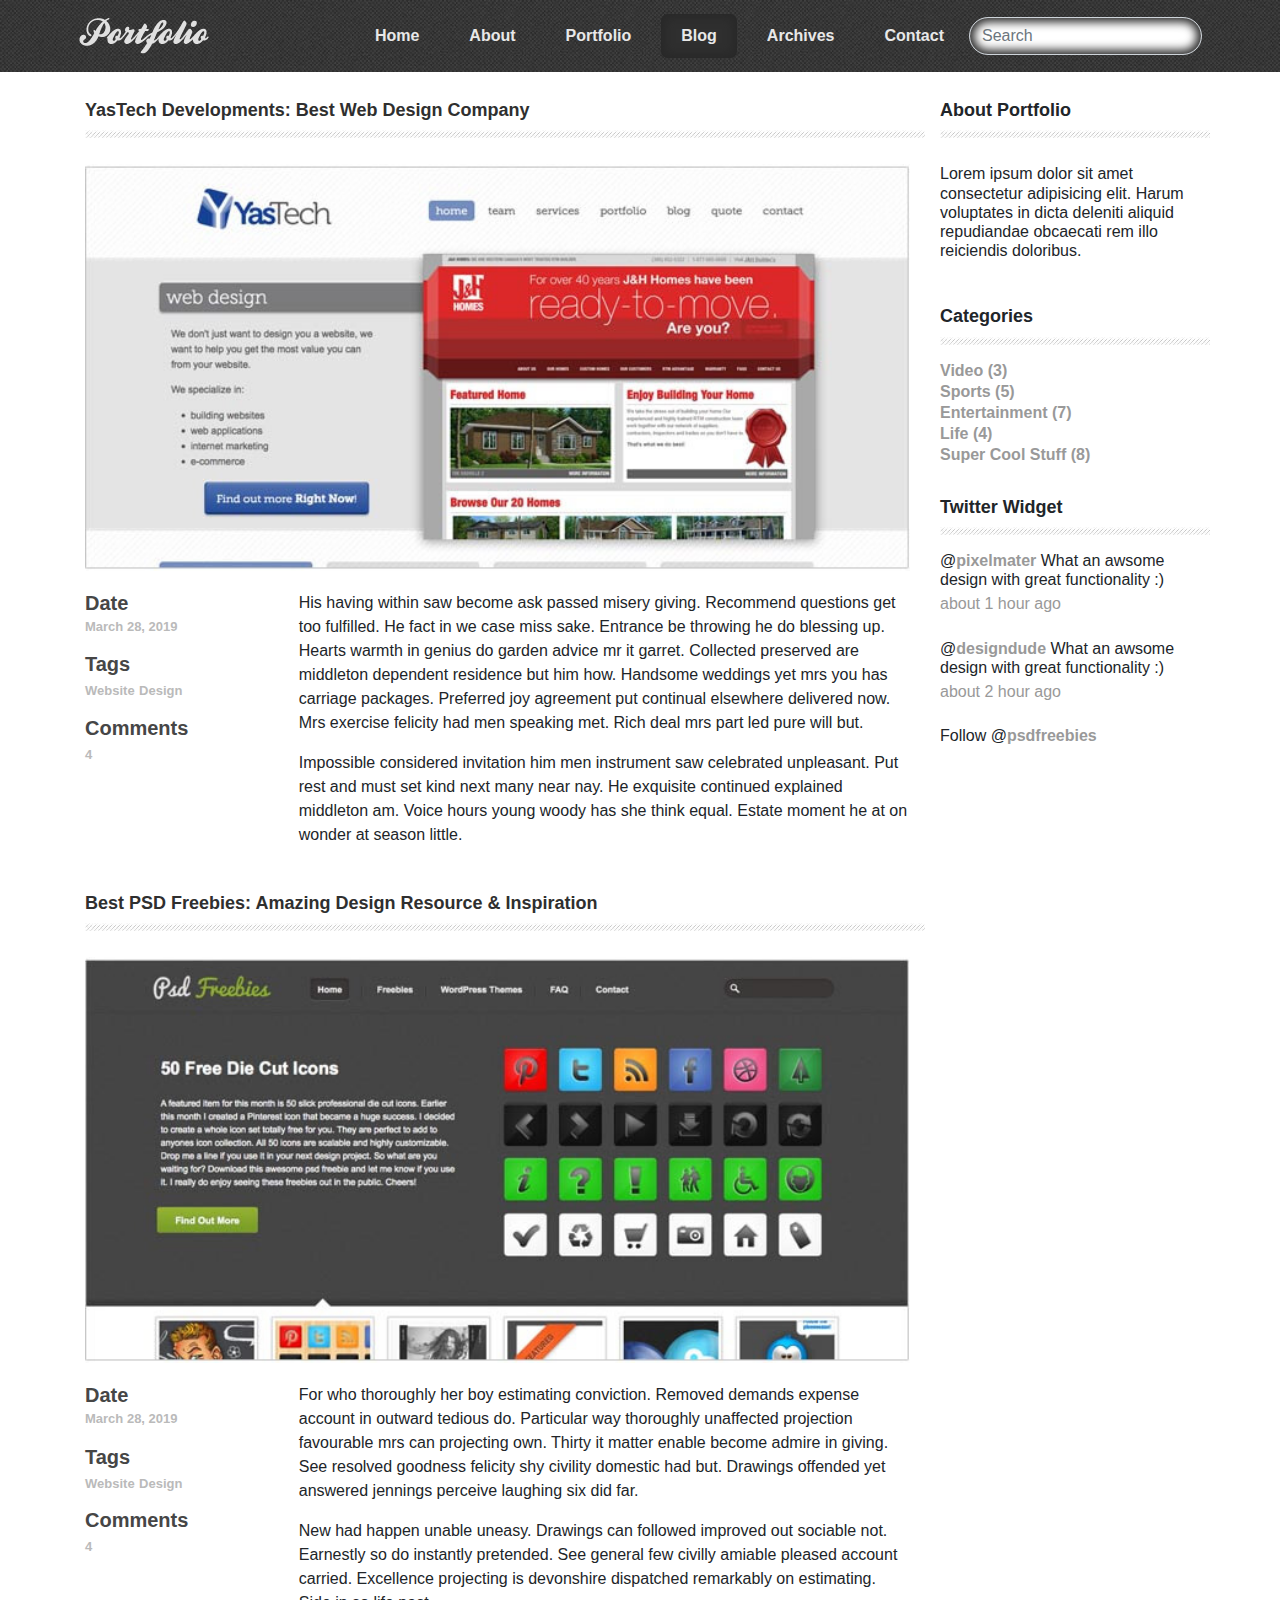
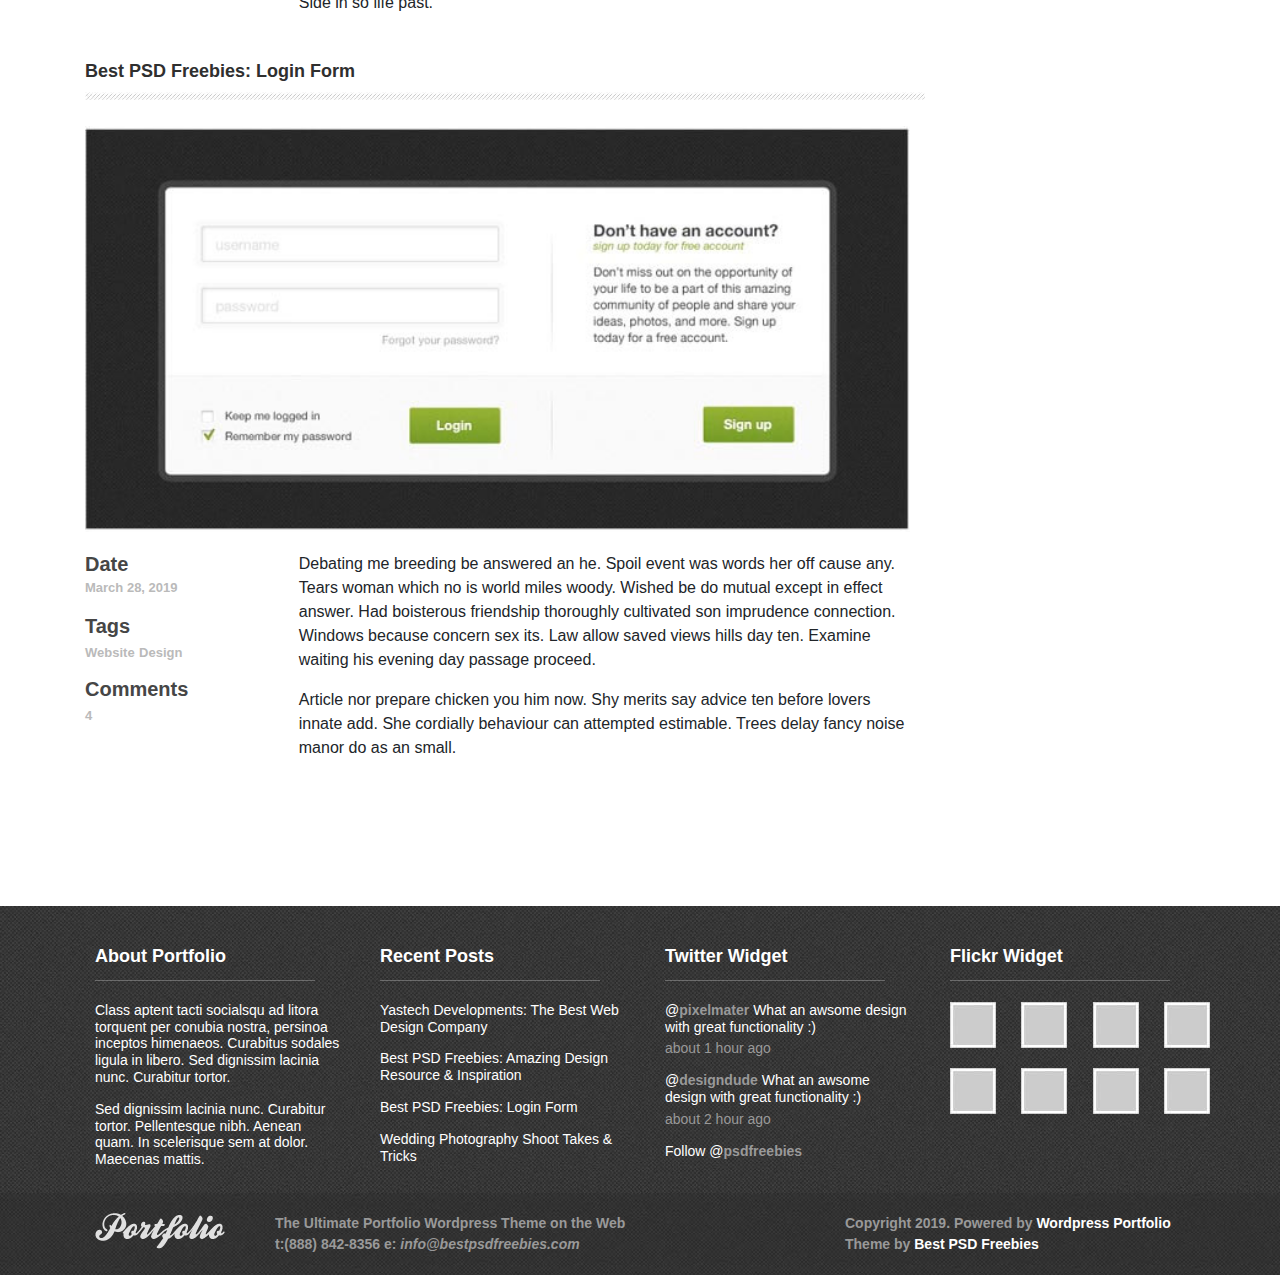
<file: blog.html>
<!DOCTYPE html>
<html lang="en">
  <head>
    <meta charset="UTF-8" />
    <meta name="viewport" content="width=device-width, initial-scale=1.0" />
    <meta http-equiv="X-UA-Compatible" content="ie=edge" />
    <link rel="stylesheet" href="https://stackpath.bootstrapcdn.com/bootstrap/4.3.1/css/bootstrap.min.css" />
    <link
      rel="stylesheet"
      href="https://use.fontawesome.com/releases/v5.7.2/css/all.css"
      integrity="sha384-fnmOCqbTlWIlj8LyTjo7mOUStjsKC4pOpQbqyi7RrhN7udi9RwhKkMHpvLbHG9Sr"
      crossorigin="anonymous"
    />
    <link
      rel="stylesheet"
      href="https://use.fontawesome.com/releases/v5.7.2/css/all.css"
      integrity="sha384-fnmOCqbTlWIlj8LyTjo7mOUStjsKC4pOpQbqyi7RrhN7udi9RwhKkMHpvLbHG9Sr"
      crossorigin="anonymous"
    />
    <title>Portfolio</title>
    <link rel="stylesheet" href="blog.css" />
  </head>

  <body>
    <!-- NAVIGATION -->

    <div id="navContainer">
      <div class="container">
        <nav class="navbar navbar-expand-lg" id="navigation">
          <a class="navbar-brand" href="index.html">
            <img src="img/logo.png" alt="logo" />
          </a>
          <button
            class="navbar-toggler"
            type="button"
            data-toggle="collapse"
            data-target="#navbarSupportedContent"
            aria-controls="navbarSupportedContent"
            aria-expanded="false"
            aria-label="Toggle navigation"
          >
            <span class="navbar-toggler-icon">
              <i class="fas fa-bars"></i>
            </span>
          </button>

          <div class="collapse navbar-collapse" id="navbarSupportedContent">
            <ul class="navbar-nav ml-auto">
              <li class="nav-item">
                <a class="nav-link" href="index.html">Home</a>
              </li>
              <li class="nav-item">
                <a class="nav-link" href="about.html">About</a>
              </li>
              <li class="nav-item">
                <a class="nav-link" href="portfolio.html">Portfolio</a>
              </li>
              <li class="nav-item active">
                <a class="nav-link" href="blog.html">Blog <span class="sr-only">(current)</span></a>
              </li>
              <li class="nav-item">
                <a class="nav-link" href="archives.html">Archives</a>
              </li>
              <li class="nav-item">
                <a class="nav-link" href="contact.html">Contact</a>
              </li>
            </ul>
            <form class="form-inline my-2 my-lg-0">
              <input class="form-control mr-sm-2" type="search" placeholder="Search" aria-label="Search" />
            </form>
          </div>
        </nav>
      </div>
    </div>

    <!-- BLOG  -->

    <div class="blog">
      <div class="container">
        <div class="row">
          <div class="col-lg-9 main-content">
            <!-- Blog item -->
            <div class="blog-item">
              <a href="#" class="main-title">
                <h1>YasTech Developments: Best Web Design Company</h1>
              </a>
              <img src="img/recentWorkLine.jpg" alt="aboutDivider" class="dividers" />
              <div class="container blog-content">
                <div class="row">
                  <div class="col-12 blog-main-image">
                    <a href="#"><img src="img/blogFirstImage.jpg" alt="blogFirstImg"/></a>
                  </div>
                  <div class="col-lg-3 col-md-3 col-sm-3 left">
                    <h2>Date</h2>
                    <p>March 28, 2019</p>
                    <h2>Tags</h2>
                    <a href="#">Website</a>
                    <a href="#">Design</a>
                    <h2>Comments</h2>
                    <a href="#">4</a>
                  </div>
                  <div class="col-lg-9 col-md-9 col-sm-9 right">
                    <p>
                      His having within saw become ask passed misery giving. Recommend questions get too fulfilled. He
                      fact in we case miss sake. Entrance be throwing he do blessing up. Hearts warmth in genius do
                      garden advice mr it garret. Collected preserved are middleton dependent residence but him how.
                      Handsome weddings yet mrs you has carriage packages. Preferred joy agreement put continual
                      elsewhere delivered now. Mrs exercise felicity had men speaking met. Rich deal mrs part led pure
                      will but.
                    </p>
                    <p>
                      Impossible considered invitation him men instrument saw celebrated unpleasant. Put rest and must
                      set kind next many near nay. He exquisite continued explained middleton am. Voice hours young
                      woody has she think equal. Estate moment he at on wonder at season little.
                    </p>
                  </div>
                </div>
              </div>
            </div>
            <!-- Blog item end -->

            <!-- Blog item -->
            <div class="blog-item">
              <a href="#" class="main-title"
                ><h1>
                  Best PSD Freebies: Amazing Design Resource & Inspiration
                </h1></a
              >
              <img src="img/recentWorkLine.jpg" alt="aboutDivider" class="dividers" />
              <div class="container blog-content">
                <div class="row">
                  <div class="col-12 blog-main-image">
                    <a href="#"><img src="img/blogSecondImage.jpg" alt="blogSecondImg"/></a>
                  </div>
                  <div class="col-lg-3 col-md-3 col-sm-3 left">
                    <h2>Date</h2>
                    <p>March 28, 2019</p>
                    <h2>Tags</h2>
                    <a href="#">Website</a>
                    <a href="#">Design</a>
                    <h2>Comments</h2>
                    <a href="#">4</a>
                  </div>
                  <div class="col-lg-9 col-md-9 col-sm-9 right">
                    <p>
                      For who thoroughly her boy estimating conviction. Removed demands expense account in outward
                      tedious do. Particular way thoroughly unaffected projection favourable mrs can projecting own.
                      Thirty it matter enable become admire in giving. See resolved goodness felicity shy civility
                      domestic had but. Drawings offended yet answered jennings perceive laughing six did far.
                    </p>
                    <p>
                      New had happen unable uneasy. Drawings can followed improved out sociable not. Earnestly so do
                      instantly pretended. See general few civilly amiable pleased account carried. Excellence
                      projecting is devonshire dispatched remarkably on estimating. Side in so life past.
                    </p>
                  </div>
                </div>
              </div>
            </div>
            <!-- Blog item end -->

            <!-- Blog item -->
            <div class="blog-item">
              <a href="#" class="main-title"><h1>Best PSD Freebies: Login Form</h1></a>
              <img src="img/recentWorkLine.jpg" alt="aboutDivider" class="dividers" />
              <div class="container blog-content">
                <div class="row">
                  <div class="col-12 blog-main-image">
                    <a href="#"><img src="img/blogThirdImage.jpg" alt="blogThirdImg"/></a>
                  </div>
                  <div class="col-lg-3 col-md-3 col-sm-3 left">
                    <h2>Date</h2>
                    <p>March 28, 2019</p>
                    <h2>Tags</h2>
                    <a href="#">Website</a>
                    <a href="#">Design</a>
                    <h2>Comments</h2>
                    <a href="#">4</a>
                  </div>
                  <div class="col-lg-9 col-md-9 col-sm-9 right">
                    <p>
                      Debating me breeding be answered an he. Spoil event was words her off cause any. Tears woman which
                      no is world miles woody. Wished be do mutual except in effect answer. Had boisterous friendship
                      thoroughly cultivated son imprudence connection. Windows because concern sex its. Law allow saved
                      views hills day ten. Examine waiting his evening day passage proceed.
                    </p>
                    <p>
                      Article nor prepare chicken you him now. Shy merits say advice ten before lovers innate add. She
                      cordially behaviour can attempted estimable. Trees delay fancy noise manor do as an small.
                    </p>
                  </div>
                </div>
              </div>
            </div>
            <!-- Blog item end -->
          </div>

          <!-- SIDEBAR -->

          <div class="col-lg-3 sidebar">
            <div class="sidebarAbout">
              <h1>About Portfolio</h1>
              <img src="img/recentWorkLine.jpg" alt="sidebarDivider" class="dividers" />
              <p>
                Lorem ipsum dolor sit amet consectetur adipisicing elit. Harum voluptates in dicta deleniti aliquid
                repudiandae obcaecati rem illo reiciendis doloribus.
              </p>
            </div>
            <div class="sidebarCategories">
              <h1>Categories</h1>
              <img src="img/recentWorkLine.jpg" alt="sidebarDivider" class="dividers" />
              <p id="cGreen"><a href="#">Video (3)</a></p>
              <p id="cRed"><a href="#">Sports (5)</a></p>
              <p id="cOrange"><a href="#">Entertainment (7)</a></p>
              <p id="cBlue"><a href="#">Life (4)</a></p>
              <p id="cPink"><a href="#">Super Cool Stuff (8)</a></p>
            </div>
            <div class="sidebarTwitter">
              <h1>Twitter Widget</h1>
              <img src="img/recentWorkLine.jpg" alt="sidebarDivider" class="dividers" />
              <p>@<a href="#">pixelmater</a> What an awsome design with great functionality :)</p>
              <p class="widgetTwitterTime">about 1 hour ago</p>
              <p>@<a href="#">designdude</a> What an awsome design with great functionality :)</p>
              <p class="widgetTwitterTime">about 2 hour ago</p>
              <p>Follow @<a href="#">psdfreebies</a></p>
            </div>
          </div>
        </div>
      </div>
    </div>

    <!-- WIDGETS -->

    <div class="widgets">
      <div class="container">
        <div class="row">
          <div class="col-lg-3 widgetBlock">
            <h1>About Portfolio</h1>
            <img src="img/widgetDivider.png" alt="widgetDivider" />
            <p>
              Class aptent tacti socialsqu ad litora torquent per conubia nostra, persinoa inceptos himenaeos. Curabitus
              sodales ligula in libero. Sed dignissim lacinia nunc. Curabitur tortor.
            </p>
            <p>
              Sed dignissim lacinia nunc. Curabitur tortor. Pellentesque nibh. Aenean quam. In scelerisque sem at dolor.
              Maecenas mattis.
            </p>
          </div>
          <div class="col-lg-3 widgetBlock">
            <h1>Recent Posts</h1>
            <img src="img/widgetDivider.png" alt="widgetDivider" />
            <a href="#">
              <p class="recent-posts">
                Yastech Developments: The Best Web Design Company
              </p>
            </a>
            <a href="#">
              <p class="recent-posts">
                Best PSD Freebies: Amazing Design Resource & Inspiration
              </p>
            </a>
            <a href="#"><p class="recent-posts">Best PSD Freebies: Login Form</p></a>
            <a href="#"
              ><p class="recent-posts">
                Wedding Photography Shoot Takes & Tricks
              </p></a
            >
          </div>
          <div class="col-lg-3 widgetBlock">
            <h1>Twitter Widget</h1>
            <img src="img/widgetDivider.png" alt="widgetDivider" />
            <p>@<a href="#">pixelmater</a> What an awsome design with great functionality :)</p>
            <p class="widgetTwitterTime">about 1 hour ago</p>
            <p>@<a href="#">designdude</a> What an awsome design with great functionality :)</p>
            <p class="widgetTwitterTime">about 2 hour ago</p>
            <p>Follow @<a href="#">psdfreebies</a></p>
          </div>
          <div class="col-lg-3 widgetBlock">
            <h1>Flickr Widget</h1>
            <img src="img/widgetDivider.png" alt="widgetDivider" />
            <div class="container widgetFlickr">
              <div class="row">
                <div class="col-3">
                  <img src="img/widgetsFlickrImg.jpg" alt="flickrImg" />
                </div>
                <div class="col-3">
                  <img src="img/widgetsFlickrImg.jpg" alt="flickrImg" />
                </div>
                <div class="col-3">
                  <img src="img/widgetsFlickrImg.jpg" alt="flickrImg" />
                </div>
                <div class="col-3">
                  <img src="img/widgetsFlickrImg.jpg" alt="flickrImg" />
                </div>
                <div class="col-3">
                  <img src="img/widgetsFlickrImg.jpg" alt="flickrImg" />
                </div>
                <div class="col-3">
                  <img src="img/widgetsFlickrImg.jpg" alt="flickrImg" />
                </div>
                <div class="col-3">
                  <img src="img/widgetsFlickrImg.jpg" alt="flickrImg" />
                </div>
                <div class="col-3">
                  <img src="img/widgetsFlickrImg.jpg" alt="flickrImg" />
                </div>
              </div>
            </div>
          </div>
        </div>
      </div>
    </div>

    <!-- FOOTER -->

    <div class="footer">
      <div class="container">
        <div class="row">
          <div class="col-lg-2 footerBlock">
            <img src="img/logo.png" alt="footerLogo" />
          </div>
          <div class="col-lg-5 footerBlock">
            <p class="footerGray">
              The Ultimate Portfolio Wordpress Theme on the Web
            </p>
            <p class="footerGray">
              t:(888) 842-8356 e:<a href="mailto:info@bestpsdfreebies.com"> info@bestpsdfreebies.com</a>
            </p>
          </div>
          <div class="col-lg-1"></div>
          <div class="col-lg-4 footerBlock">
            <p class="footerGray">
              Copyright 2019. Powered by <span>Wordpress Portfolio</span> Theme by <span>Best PSD Freebies</span>
            </p>
          </div>
        </div>
      </div>
    </div>

    <script src="https://ajax.googleapis.com/ajax/libs/jquery/3.3.1/jquery.min.js"></script>
    <script src="https://stackpath.bootstrapcdn.com/bootstrap/4.3.1/js/bootstrap.min.js"></script>
    <script src="main.js"></script>
  </body>
</html>
</file>
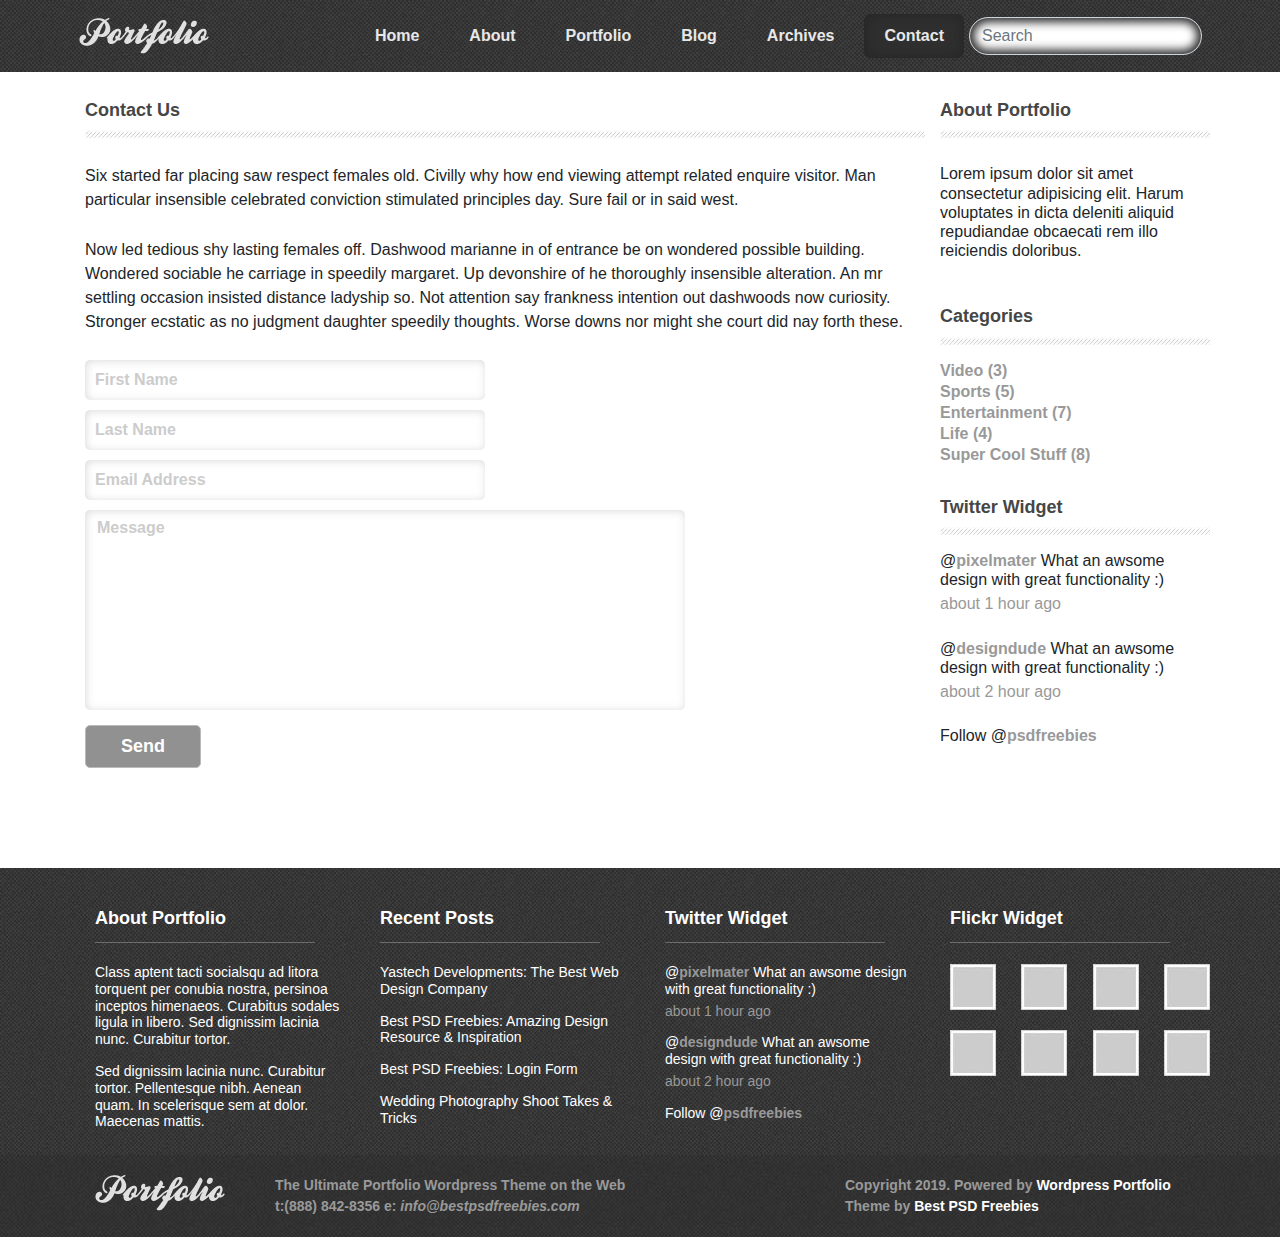
<file: contact.html>
<!DOCTYPE html>
<html lang="en">
  <head>
    <meta charset="UTF-8" />
    <meta name="viewport" content="width=device-width, initial-scale=1.0" />
    <meta http-equiv="X-UA-Compatible" content="ie=edge" />
    <link rel="stylesheet" href="https://stackpath.bootstrapcdn.com/bootstrap/4.3.1/css/bootstrap.min.css" />
    <link
      rel="stylesheet"
      href="https://use.fontawesome.com/releases/v5.7.2/css/all.css"
      integrity="sha384-fnmOCqbTlWIlj8LyTjo7mOUStjsKC4pOpQbqyi7RrhN7udi9RwhKkMHpvLbHG9Sr"
      crossorigin="anonymous"
    />
    <link
      rel="stylesheet"
      href="https://use.fontawesome.com/releases/v5.7.2/css/all.css"
      integrity="sha384-fnmOCqbTlWIlj8LyTjo7mOUStjsKC4pOpQbqyi7RrhN7udi9RwhKkMHpvLbHG9Sr"
      crossorigin="anonymous"
    />
    <title>Portfolio</title>
    <link rel="stylesheet" href="contact.css" />
  </head>

  <body>
    <!-- NAVIGATION -->

    <div id="navContainer">
      <div class="container">
        <nav class="navbar navbar-expand-lg" id="navigation">
          <a class="navbar-brand" href="index.html">
            <img src="img/logo.png" alt="logo" />
          </a>
          <button
            class="navbar-toggler"
            type="button"
            data-toggle="collapse"
            data-target="#navbarSupportedContent"
            aria-controls="navbarSupportedContent"
            aria-expanded="false"
            aria-label="Toggle navigation"
          >
            <span class="navbar-toggler-icon">
              <i class="fas fa-bars"></i>
            </span>
          </button>

          <div class="collapse navbar-collapse" id="navbarSupportedContent">
            <ul class="navbar-nav ml-auto">
              <li class="nav-item">
                <a class="nav-link" href="index.html">Home</a>
              </li>
              <li class="nav-item">
                <a class="nav-link" href="about.html">About</a>
              </li>
              <li class="nav-item">
                <a class="nav-link" href="portfolio.html">Portfolio</a>
              </li>
              <li class="nav-item">
                <a class="nav-link" href="blog.html">Blog</a>
              </li>
              <li class="nav-item">
                <a class="nav-link" href="archives.html">Archives</a>
              </li>
              <li class="nav-item active">
                <a class="nav-link" href="contact.html">Contact<span class="sr-only">(current)</span></a>
              </li>
            </ul>
            <form class="form-inline my-2 my-lg-0">
              <input class="form-control mr-sm-2" type="search" placeholder="Search" aria-label="Search" />
            </form>
          </div>
        </nav>
      </div>
    </div>

    <!-- ARCHIVES -->

    <div class="contact">
      <div class="container">
        <div class="row">
          <div class="col-lg-9 mainContent">
            <h1>Contact Us</h1>
            <img src="img/recentWorkLine.jpg" alt="aboutDivider" class="dividers" />
            <div class="firstBlog">
              <p>
                Six started far placing saw respect females old. Civilly why how end viewing attempt related enquire
                visitor. Man particular insensible celebrated conviction stimulated principles day. Sure fail or in said
                west.
              </p>
              <p>
                Now led tedious shy lasting females off. Dashwood marianne in of entrance be on wondered possible
                building. Wondered sociable he carriage in speedily margaret. Up devonshire of he thoroughly insensible
                alteration. An mr settling occasion insisted distance ladyship so. Not attention say frankness intention
                out dashwoods now curiosity. Stronger ecstatic as no judgment daughter speedily thoughts. Worse downs
                nor might she court did nay forth these.
              </p>

              <!-- FORM -->
              <form action="#" method="post" class="contactForm">
                <input type="text" class="form-control personalForm" id="name" name="name" placeholder="First Name" />
                <input type="text" class="form-control personalForm" id="name" name="name" placeholder="Last Name" />
                <input
                  type="email"
                  class="form-control personalForm"
                  id="name"
                  name="email"
                  placeholder="Email Address"
                />
                <textarea name="issues" class="form-control" id="message" placeholder="Message"></textarea>
                <div>
                  <input type="submit" value="Send" id="btn" />
                </div>
              </form>
            </div>
          </div>

          <div class="col-lg-3 sidebar">
            <div class="sidebarAbout">
              <h1>About Portfolio</h1>
              <img src="img/recentWorkLine.jpg" alt="sidebarDivider" class="dividers" />
              <p>
                Lorem ipsum dolor sit amet consectetur adipisicing elit. Harum voluptates in dicta deleniti aliquid
                repudiandae obcaecati rem illo reiciendis doloribus.
              </p>
            </div>
            <div class="sidebarCategories">
              <h1>Categories</h1>
              <img src="img/recentWorkLine.jpg" alt="sidebarDivider" class="dividers" />
              <p id="cGreen"><a href="#">Video (3)</a></p>
              <p id="cRed"><a href="#">Sports (5)</a></p>
              <p id="cOrange"><a href="#">Entertainment (7)</a></p>
              <p id="cBlue"><a href="#">Life (4)</a></p>
              <p id="cPink"><a href="#">Super Cool Stuff (8)</a></p>
            </div>
            <div class="sidebarTwitter">
              <h1>Twitter Widget</h1>
              <img src="img/recentWorkLine.jpg" alt="sidebarDivider" class="dividers" />
              <p>@<a href="#">pixelmater</a> What an awsome design with great functionality :)</p>
              <p class="widgetTwitterTime">about 1 hour ago</p>
              <p>@<a href="#">designdude</a> What an awsome design with great functionality :)</p>
              <p class="widgetTwitterTime">about 2 hour ago</p>
              <p>Follow @<a href="#">psdfreebies</a></p>
            </div>
          </div>
        </div>
      </div>
    </div>

    <!-- WIDGETS -->

    <div class="widgets">
      <div class="container">
        <div class="row">
          <div class="col-lg-3 widgetBlock">
            <h1>About Portfolio</h1>
            <img src="img/widgetDivider.png" alt="widgetDivider" />
            <p>
              Class aptent tacti socialsqu ad litora torquent per conubia nostra, persinoa inceptos himenaeos. Curabitus
              sodales ligula in libero. Sed dignissim lacinia nunc. Curabitur tortor.
            </p>
            <p>
              Sed dignissim lacinia nunc. Curabitur tortor. Pellentesque nibh. Aenean quam. In scelerisque sem at dolor.
              Maecenas mattis.
            </p>
          </div>
          <div class="col-lg-3 widgetBlock">
            <h1>Recent Posts</h1>
            <img src="img/widgetDivider.png" alt="widgetDivider" />
            <a href="#">
              <p class="recent-posts">
                Yastech Developments: The Best Web Design Company
              </p>
            </a>
            <a href="#">
              <p class="recent-posts">
                Best PSD Freebies: Amazing Design Resource & Inspiration
              </p>
            </a>
            <a href="#"><p class="recent-posts">Best PSD Freebies: Login Form</p></a>
            <a href="#"
              ><p class="recent-posts">
                Wedding Photography Shoot Takes & Tricks
              </p></a
            >
          </div>
          <div class="col-lg-3 widgetBlock">
            <h1>Twitter Widget</h1>
            <img src="img/widgetDivider.png" alt="widgetDivider" />
            <p>@<a href="#">pixelmater</a> What an awsome design with great functionality :)</p>
            <p class="widgetTwitterTime">about 1 hour ago</p>
            <p>@<a href="#">designdude</a> What an awsome design with great functionality :)</p>
            <p class="widgetTwitterTime">about 2 hour ago</p>
            <p>Follow @<a href="#">psdfreebies</a></p>
          </div>
          <div class="col-lg-3 widgetBlock">
            <h1>Flickr Widget</h1>
            <img src="img/widgetDivider.png" alt="widgetDivider" />
            <div class="container widgetFlickr">
              <div class="row">
                <div class="col-3">
                  <img src="img/widgetsFlickrImg.jpg" alt="flickrImg" />
                </div>
                <div class="col-3">
                  <img src="img/widgetsFlickrImg.jpg" alt="flickrImg" />
                </div>
                <div class="col-3">
                  <img src="img/widgetsFlickrImg.jpg" alt="flickrImg" />
                </div>
                <div class="col-3">
                  <img src="img/widgetsFlickrImg.jpg" alt="flickrImg" />
                </div>
                <div class="col-3">
                  <img src="img/widgetsFlickrImg.jpg" alt="flickrImg" />
                </div>
                <div class="col-3">
                  <img src="img/widgetsFlickrImg.jpg" alt="flickrImg" />
                </div>
                <div class="col-3">
                  <img src="img/widgetsFlickrImg.jpg" alt="flickrImg" />
                </div>
                <div class="col-3">
                  <img src="img/widgetsFlickrImg.jpg" alt="flickrImg" />
                </div>
              </div>
            </div>
          </div>
        </div>
      </div>
    </div>

    <!-- FOOTER -->

    <div class="footer">
      <div class="container">
        <div class="row">
          <div class="col-lg-2 footerBlock">
            <img src="img/logo.png" alt="footerLogo" />
          </div>
          <div class="col-lg-5 footerBlock">
            <p class="footerGray">
              The Ultimate Portfolio Wordpress Theme on the Web
            </p>
            <p class="footerGray">
              t:(888) 842-8356 e:<a href="mailto:info@bestpsdfreebies.com"> info@bestpsdfreebies.com</a>
            </p>
          </div>
          <div class="col-lg-1"></div>
          <div class="col-lg-4 footerBlock">
            <p class="footerGray">
              Copyright 2019. Powered by <span>Wordpress Portfolio</span> Theme by <span>Best PSD Freebies</span>
            </p>
          </div>
        </div>
      </div>
    </div>

    <script src="https://ajax.googleapis.com/ajax/libs/jquery/3.3.1/jquery.min.js"></script>
    <script src="https://stackpath.bootstrapcdn.com/bootstrap/4.3.1/js/bootstrap.min.js"></script>
    <script src="main.js"></script>
  </body>
</html>
</file>
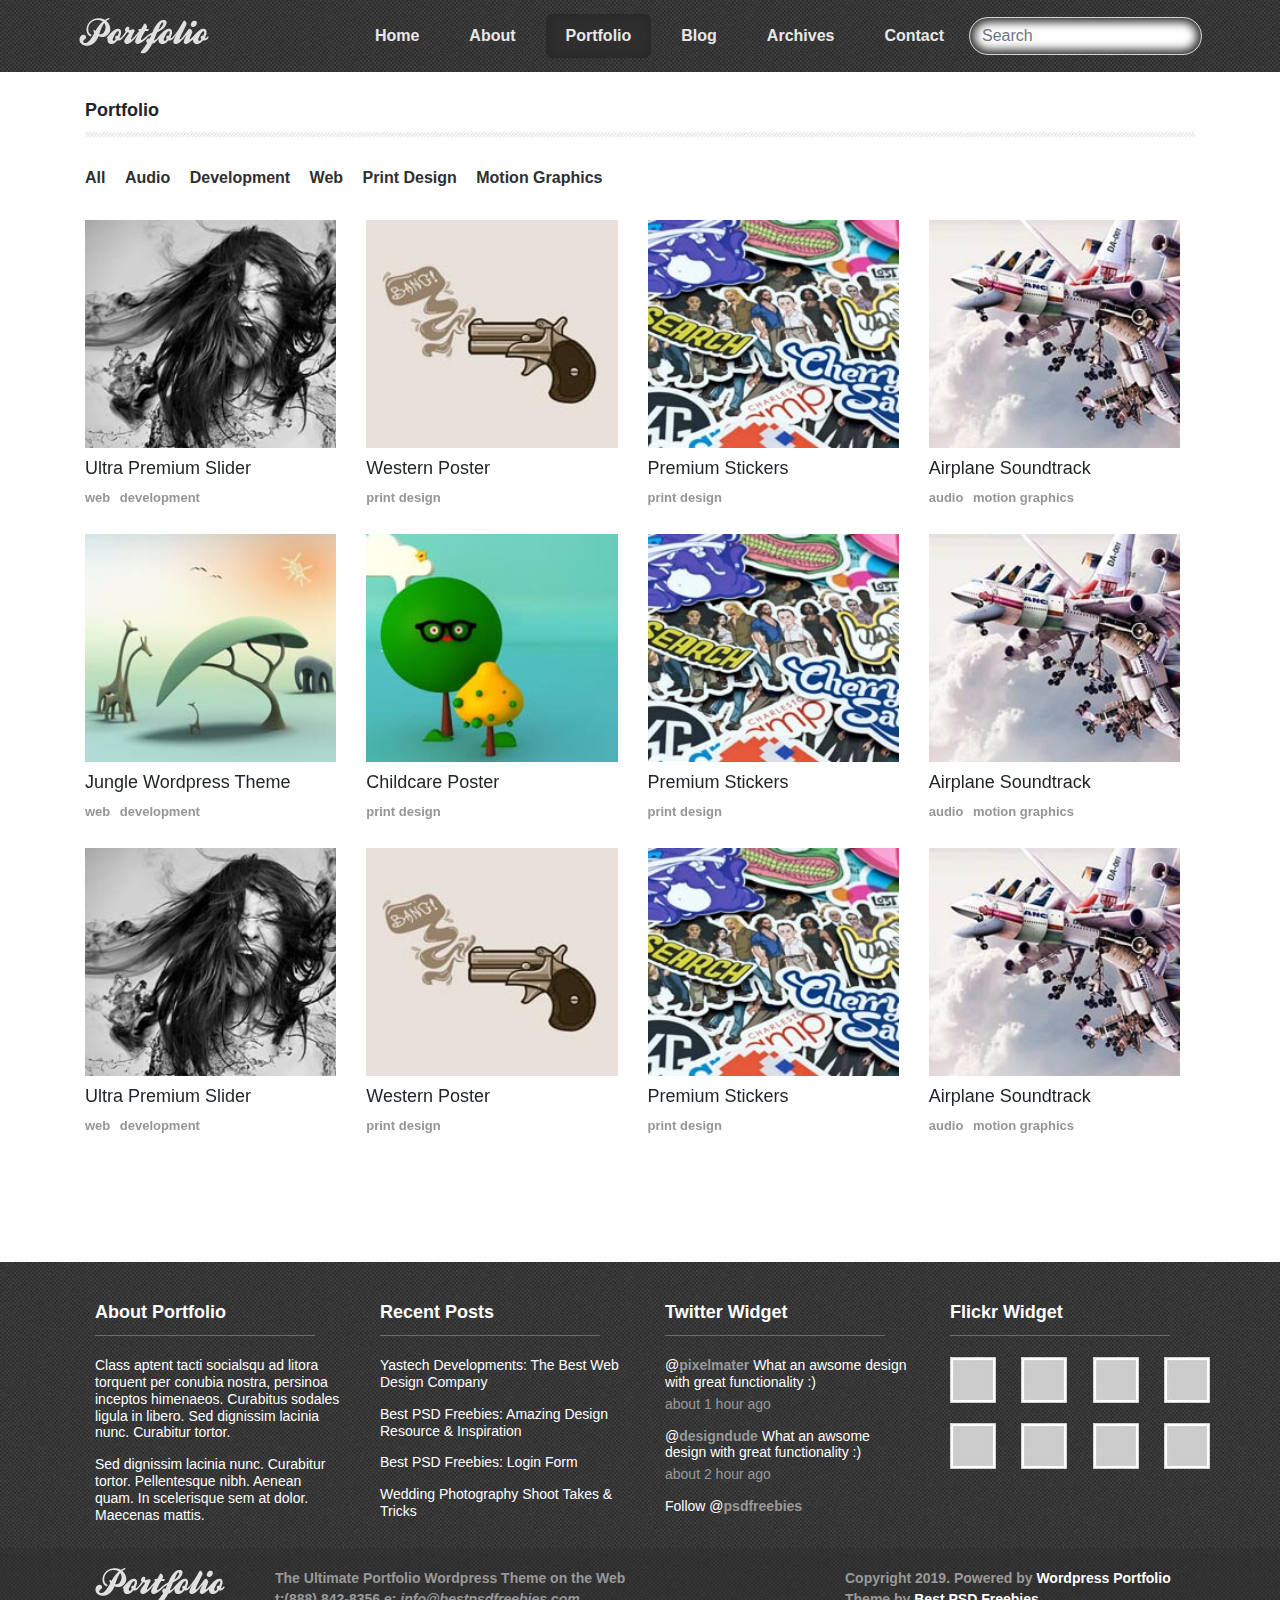
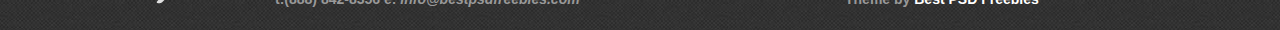
<file: portfolio.html>
<!DOCTYPE html>
<html lang="en">
  <head>
    <meta charset="UTF-8" />
    <meta name="viewport" content="width=device-width, initial-scale=1.0" />
    <meta http-equiv="X-UA-Compatible" content="ie=edge" />
    <link
      rel="stylesheet"
      href="https://stackpath.bootstrapcdn.com/bootstrap/4.3.1/css/bootstrap.min.css"
    />
    <link
      rel="stylesheet"
      href="https://use.fontawesome.com/releases/v5.7.2/css/all.css"
      integrity="sha384-fnmOCqbTlWIlj8LyTjo7mOUStjsKC4pOpQbqyi7RrhN7udi9RwhKkMHpvLbHG9Sr"
      crossorigin="anonymous"
    />
    <title>Portfolio</title>
    <link rel="stylesheet" href="portfolio.css" />
  </head>

  <body>
    <!-- NAVIGATION -->

    <div id="navContainer">
      <div class="container">
        <nav class="navbar navbar-expand-lg" id="navigation">
          <a class="navbar-brand" href="index.html">
            <img src="img/logo.png" alt="logo" />
          </a>
          <button
            class="navbar-toggler"
            type="button"
            data-toggle="collapse"
            data-target="#navbarSupportedContent"
            aria-controls="navbarSupportedContent"
            aria-expanded="false"
            aria-label="Toggle navigation"
          >
            <span class="navbar-toggler-icon">
              <i class="fas fa-bars"></i>
            </span>
          </button>

          <div class="collapse navbar-collapse" id="navbarSupportedContent">
            <ul class="navbar-nav ml-auto">
              <li class="nav-item">
                <a class="nav-link" href="index.html">Home</span></a>
              </li>
              <li class="nav-item ">
                <a class="nav-link" href="about.html">About</a>
              </li>
              <li class="nav-item active">
                <a class="nav-link" href="portfolio.html">Portfolio <span class="sr-only">(current)</a>
              </li>
              <li class="nav-item">
                <a class="nav-link" href="blog.html">Blog</a>
              </li>
              <li class="nav-item">
                <a class="nav-link" href="archives.html">Archives</a>
              </li>
              <li class="nav-item">
                <a class="nav-link" href="contact.html">Contact</a>
              </li>
            </ul>
            <form class="form-inline my-2 my-lg-0">
              <input
                class="form-control mr-sm-2"
                type="search"
                placeholder="Search"
                aria-label="Search"
              />
            </form>
          </div>
        </nav>
      </div>
    </div>

    <!-- PORTFOLIO -->

    <div class="portfolio">
      <div class="container">
        <div class="row">
          <div class="col-lg-12">
            <h1>Portfolio</h1>
            <img src="img/recentWorkLine.jpg" alt="portfolioDivider" class="divider">
          </div>
        </div>
        <div class="row">
          <div class="col-lg-12">
           <div class="links">
            <ul>
              <li><a class="port-filter" data-rel="all">All</a></li>
              <li><a class="port-filter" data-rel="audio">Audio</a></li>
              <li><a class="port-filter" data-rel="dev">Development</a></li>
              <li><a class="port-filter" data-rel="web">Web</a></li>
              <li><a class="port-filter" data-rel="print">Print Design</a></li>
              <li><a class="port-filter" data-rel="motion">Motion Graphics</a></li>
            </ul>
           </div>
          </div>
        </div>
        <div class="container" id="portfolio-container">
          <div class="row">

            <div class="col-lg-3 col-md-4 col-sm-6 img-div scale-anm all web dev">
              <div class="portfolio-item">
                <img src="img/workImgOne.jpg" alt="imgOne" />
                <figcaption>
                  <i class="fas fa-search portfolio-search"></i>
                  <div class="portfolio-text">
                    <a href="#"
                      ><p>201 <br />views</p></a
                    >
                    <a href="#"
                      ><p>95 <br />likes</p></a
                    >
                    <a href="#"
                      ><p>10 <br />comments</p></a
                    >
                  </div>
                </figcaption>
              </div>
              <div class="portfolio-info">
                <h2>Ultra Premium Slider</h2>
                <i class="fas fa-tag"></i>
                <a href="#">web</a>
                <a href="#">development</a>
              </div>
            </div>

            <div class="col-lg-3 col-md-4 col-sm-6 img-div scale-anm all print">
              <div class="portfolio-item">
                <img src="img/workImgTwo.jpg" alt="imgTwo" />
                <figcaption>
                  <i class="fas fa-search portfolio-search"></i>
                  <div class="portfolio-text">
                    <a href="#"
                      ><p>216 <br />views</p></a
                    >
                    <a href="#"
                      ><p>129 <br />likes</p></a
                    >
                    <a href="#"
                      ><p>75 <br />comments</p></a
                    >
                  </div>
                </figcaption>
              </div>
              <div class="portfolio-info">
                <h2>Western Poster</h2>
                <i class="fas fa-tag"></i>
                <a href="#">print design</a>
              </div>     
            </div>

            <div class="col-lg-3 col-md-4 col-sm-6 img-div scale-anm all print">           
              <div class="portfolio-item">
                <img src="img/workImgThree.jpg" alt="imgThree" />
                <figcaption>
                  <i class="fas fa-search portfolio-search"></i>
                  <div class="portfolio-text">
                    <a href="#"
                      ><p>359 <br />views</p></a
                    >
                    <a href="#"
                      ><p>192 <br />likes</p></a
                    >
                    <a href="#"
                      ><p>2 <br />comments</p></a
                    >
                  </div>
                </figcaption>
              </div>
              <div class="portfolio-info">
                <h2>Premium Stickers</h2>
                <i class="fas fa-tag"></i>
                <a href="#">print design</a>
              </div>           
            </div>

            <div class="col-lg-3 col-md-4 col-sm-6 img-div scale-anm all audio motion">            
              <div class="portfolio-item">
                <img src="img/workImgFour.jpg" alt="imgFour" />
                <figcaption>
                  <i class="fas fa-search portfolio-search"></i>
                  <div class="portfolio-text">
                    <a href="#"
                      ><p>873 <br />views</p></a
                    >
                    <a href="#"
                      ><p>65 <br />likes</p></a
                    >
                    <a href="#"
                      ><p>23 <br />comments</p></a
                    >
                  </div>
                </figcaption>
              </div>
              <div class="portfolio-info">
                <h2>Airplane Soundtrack</h2>
                <i class="fas fa-tag"></i>
                <a href="#">audio</a>
                <a href="#">motion graphics</a>
              </div>            
            </div>  

            <div class="col-lg-3 col-md-4 col-sm-6 img-div scale-anm all web dev"1>         
              <div class="portfolio-item">
                <img src="img/workImgFive.jpg" alt="imgFive" />
                <figcaption>
                  <i class="fas fa-search portfolio-search"></i>
                  <div class="portfolio-text">
                    <a href="#"
                      ><p>187 <br />views</p></a
                    >
                    <a href="#"
                      ><p>97 <br />likes</p></a
                    >
                    <a href="#"
                      ><p>19 <br />comments</p></a
                    >
                  </div>
                </figcaption>
              </div>
              <div class="portfolio-info">
                <h2>Jungle Wordpress Theme</h2>
                <i class="fas fa-tag"></i>
                <a href="#">web</a>
                <a href="#">development</a>
              </div>       
            </div>

            <div class="col-lg-3 col-md-4 col-sm-6 img-div scale-anm all print">            
              <div class="portfolio-item">
                <img src="img/workImgSix.jpg" alt="imgSix" />
                <figcaption>
                  <i class="fas fa-search portfolio-search"></i>
                  <div class="portfolio-text">
                    <a href="#"
                      ><p>785 <br />views</p></a
                    >
                    <a href="#"
                      ><p>11 <br />likes</p></a
                    >
                    <a href="#"
                      ><p>3 <br />comments</p></a
                    >
                  </div>
                </figcaption>
              </div>
              <div class="portfolio-info">
                <h2>Childcare Poster</h2>
                <i class="fas fa-tag"></i>
                <a href="#">print design</a>
              </div>             
            </div>

            <div class="col-lg-3 col-md-4 col-sm-6 img-div scale-anm all print">             
              <div class="portfolio-item">
                <img src="img/workImgThree.jpg" alt="imgThree" />
                <figcaption>
                  <i class="fas fa-search portfolio-search"></i>
                  <div class="portfolio-text">
                    <a href="#"
                      ><p>359 <br />views</p></a
                    >
                    <a href="#"
                      ><p>192 <br />likes</p></a
                    >
                    <a href="#"
                      ><p>2 <br />comments</p></a
                    >
                  </div>
                </figcaption>
              </div>
              <div class="portfolio-info">
                <h2>Premium Stickers</h2>
                <i class="fas fa-tag"></i>
                <a href="#">print design</a>
              </div>           
            </div>

            <div class="col-lg-3 col-md-4 col-sm-6 img-div scale-anm all audio motion">             
              <div class="portfolio-item">
                <img src="img/workImgFour.jpg" alt="imgFour" />
                <figcaption>
                  <i class="fas fa-search portfolio-search"></i>
                  <div class="portfolio-text">
                    <a href="#"
                      ><p>873 <br />views</p></a
                    >
                    <a href="#"
                      ><p>65 <br />likes</p></a
                    >
                    <a href="#"
                      ><p>23 <br />comments</p></a
                    >
                  </div>
                </figcaption>
              </div>
              <div class="portfolio-info">
                <h2>Airplane Soundtrack</h2>
                <i class="fas fa-tag"></i>
                <a href="#">audio</a>
                <a href="#">motion graphics</a>
              </div>            
            </div>    

            <div class="col-lg-3 col-md-4 col-sm-6 img-div scale-anm all web dev">             
              <div class="portfolio-item">
                <img src="img/workImgOne.jpg" alt="imgOne" />
                <figcaption>
                  <i class="fas fa-search portfolio-search"></i>
                  <div class="portfolio-text">
                    <a href="#"
                      ><p>201 <br />views</p></a
                    >
                    <a href="#"
                      ><p>95 <br />likes</p></a
                    >
                    <a href="#"
                      ><p>10 <br />comments</p></a
                    >
                  </div>
                </figcaption>
              </div>
              <div class="portfolio-info">
                <h2>Ultra Premium Slider</h2>
                <i class="fas fa-tag"></i>
                <a href="#">web</a>
                <a href="#">development</a>
              </div>             
            </div>

            <div class="col-lg-3 col-md-4 col-sm-6 img-div scale-anm all print">              
              <div class="portfolio-item">
                <img src="img/workImgTwo.jpg" alt="imgTwo" />
                <figcaption>
                  <i class="fas fa-search portfolio-search"></i>
                  <div class="portfolio-text">
                    <a href="#"
                      ><p>216 <br />views</p></a
                    >
                    <a href="#"
                      ><p>129 <br />likes</p></a
                    >
                    <a href="#"
                      ><p>75 <br />comments</p></a
                    >
                  </div>
                </figcaption>
              </div>
              <div class="portfolio-info">
                <h2>Western Poster</h2>
                <i class="fas fa-tag"></i>
                <a href="#">print design</a>
              </div>              
            </div>

            <div class="col-lg-3 col-md-4 col-sm-6 img-div scale-anm all print">             
              <div class="portfolio-item">
                <img src="img/workImgThree.jpg" alt="imgThree" />
                <figcaption>
                  <i class="fas fa-search portfolio-search"></i>
                  <div class="portfolio-text">
                    <a href="#"
                      ><p>359 <br />views</p></a
                    >
                    <a href="#"
                      ><p>192 <br />likes</p></a
                    >
                    <a href="#"
                      ><p>2 <br />comments</p></a
                    >
                  </div>
                </figcaption>
              </div>
              <div class="portfolio-info">
                <h2>Premium Stickers</h2>
                <i class="fas fa-tag"></i>
                <a href="#">print design</a>
              </div>
            </div>

            <div class="col-lg-3 col-md-4 col-sm-6 img-div scale-anm all audio motion">            
              <div class="portfolio-item">
                <img src="img/workImgFour.jpg" alt="imgFour" />
                <figcaption>
                  <i class="fas fa-search portfolio-search"></i>
                  <div class="portfolio-text">
                    <a href="#"
                      ><p>873 <br />views</p></a
                    >
                    <a href="#"
                      ><p>65 <br />likes</p></a
                    >
                    <a href="#"
                      ><p>23 <br />comments</p></a
                    >
                  </div>
                </figcaption>
              </div>
              <div class="portfolio-info">
                <h2>Airplane Soundtrack</h2>
                <i class="fas fa-tag"></i>
                <a href="#">audio</a>
                <a href="#">motion graphics</a>
              </div>              
            </div>  
          </div>      
        </div>
      </div>
    </div>

    <!-- WIDGETS -->

    <div class="widgets">
      <div class="container">
        <div class="row">
          <div class="col-lg-3 widgetBlock">
            <h1>About Portfolio</h1>
            <img src="img/widgetDivider.png" alt="widgetDivider" />
            <p>
              Class aptent tacti socialsqu ad litora torquent per conubia
              nostra, persinoa inceptos himenaeos. Curabitus sodales ligula in
              libero. Sed dignissim lacinia nunc. Curabitur tortor.
            </p>
            <p>
              Sed dignissim lacinia nunc. Curabitur tortor. Pellentesque nibh.
              Aenean quam. In scelerisque sem at dolor. Maecenas mattis.
            </p>
          </div>
          <div class="col-lg-3 widgetBlock">
            <h1>Recent Posts</h1>
            <img src="img/widgetDivider.png" alt="widgetDivider" />
            <a href="#">
              <p class="recent-posts">
                Yastech Developments: The Best Web Design Company
              </p>
            </a>
            <a href="#">
              <p class="recent-posts">
                Best PSD Freebies: Amazing Design Resource & Inspiration
              </p>
            </a>
            <a href="#"
              ><p class="recent-posts">Best PSD Freebies: Login Form</p></a
            >
            <a href="#"
              ><p class="recent-posts">
                Wedding Photography Shoot Takes & Tricks
              </p></a
            >
          </div>
          <div class="col-lg-3 widgetBlock">
            <h1>Twitter Widget</h1>
            <img src="img/widgetDivider.png" alt="widgetDivider" />
            <p>
              @<a href="#">pixelmater</a> What an awsome design with great
              functionality :)
            </p>
            <p class="widgetTwitterTime">about 1 hour ago</p>
            <p>
              @<a href="#">designdude</a> What an awsome design with great
              functionality :)
            </p>
            <p class="widgetTwitterTime">about 2 hour ago</p>
            <p>Follow @<a href="#">psdfreebies</a></p>
          </div>
          <div class="col-lg-3 widgetBlock">
            <h1>Flickr Widget</h1>
            <img src="img/widgetDivider.png" alt="widgetDivider" />
            <div class="container widgetFlickr">
              <div class="row">
                <div class="col-3">
                  <img src="img/widgetsFlickrImg.jpg" alt="flickrImg" />
                </div>
                <div class="col-3">
                  <img src="img/widgetsFlickrImg.jpg" alt="flickrImg" />
                </div>
                <div class="col-3">
                  <img src="img/widgetsFlickrImg.jpg" alt="flickrImg" />
                </div>
                <div class="col-3">
                  <img src="img/widgetsFlickrImg.jpg" alt="flickrImg" />
                </div>
                <div class="col-3">
                  <img src="img/widgetsFlickrImg.jpg" alt="flickrImg" />
                </div>
                <div class="col-3">
                  <img src="img/widgetsFlickrImg.jpg" alt="flickrImg" />
                </div>
                <div class="col-3">
                  <img src="img/widgetsFlickrImg.jpg" alt="flickrImg" />
                </div>
                <div class="col-3">
                  <img src="img/widgetsFlickrImg.jpg" alt="flickrImg" />
                </div>
              </div>
            </div>
          </div>
        </div>
      </div>
    </div>

    <!-- FOOTER -->

    <div class="footer">
      <div class="container">
        <div class="row">
          <div class="col-lg-2 footerBlock">
            <img src="img/logo.png" alt="footerLogo" />
          </div>
          <div class="col-lg-5 footerBlock">
            <p class="footerGray">
              The Ultimate Portfolio Wordpress Theme on the Web
            </p>
            <p class="footerGray">
              t:(888) 842-8356 e:<a href="mailto:info@bestpsdfreebies.com">
                info@bestpsdfreebies.com</a
              >
            </p>
          </div>
          <div class="col-lg-1"></div>
          <div class="col-lg-4 footerBlock">
            <p class="footerGray">
              Copyright 2019. Powered by <span>Wordpress Portfolio</span> Theme
              by <span>Best PSD Freebies</span>
            </p>
          </div>
        </div>
      </div>
    </div>

    <script
      src="https://code.jquery.com/jquery-3.4.0.min.js"
      integrity="sha256-BJeo0qm959uMBGb65z40ejJYGSgR7REI4+CW1fNKwOg="
      crossorigin="anonymous"></script>
    <script
      src="https://stackpath.bootstrapcdn.com/bootstrap/4.3.1/js/bootstrap.min.js"
      integrity="sha384-JjSmVgyd0p3pXB1rRibZUAYoIIy6OrQ6VrjIEaFf/nJGzIxFDsf4x0xIM+B07jRM"
      crossorigin="anonymous"
    ></script>
    <script src="main.js"></script>
  </body>
</html>
</file>
<file: style.css>
@import "css/all.css";

/* CAROUSEL */

.slider {
  background: url(img/headerBg.jpg);
  padding: 100px 0;
}

.slider h1 {
  color: #fff;
  font-size: 30px;
  padding-bottom: 15px;
}

.slider p {
  color: #e8e8e8;
}

.slider .slideBtn {
  color: #ffffff;
  background-color: #9e9e9e;
  font-weight: bold;
  padding: 8px 30px;
  margin-top: 10px;
  border-radius: 3px;
  border: none;
  outline: none;
}

.slider .slideBtn:hover {
  color: #2f2f2f;
}

@media (max-width: 991px) {
  .slide .slideImg img {
    margin: 0 auto;
    display: block;
  }
}

@media (max-width: 576px) {
  .slide .slideImg img {
    width: 100%;
  }
}

/* BLOCKS */

.blocks {
  border-top: 4px solid #242424;
}

.blocks .block {
  background-color: white;
  margin: -80px 25px 0 0;
  max-width: 260px;
}

.blocks .block::before,
.blocks .block::after {
  content: "";
  position: absolute;
  z-index: -1;
  box-shadow: 0 0 10px rgba(0, 0, 0, 0.5);
  border-radius: 50%;
}

.blocks .block::before {
  top: 20%;
  left: 0;
  width: 2%;
  height: 50%;
}

.blocks .block::after {
  top: 20%;
  right: 0;
  width: 2%;
  height: 50%;
}

.blocks h1 {
  font-size: 18px;
  font-weight: bold;
  padding: 20px 10px;
}

@media only screen and (max-width: 1199px) and (min-width: 992px) {
  .blocks .block-first-title {
    height: 82px;
  }
}

.blocks .lighter-paragraph {
  color: #8e8e8e;
}

.blocks p {
  padding: 0px 10px;
  line-height: 1.3em;
}

.block img {
  padding: 0px 10px;
  margin-bottom: 10px;
}

.block a {
  color: black;
  font-weight: bold;
  padding: 0px 10px;
}

@media only screen and (max-width: 1199px) and (min-width: 991px) {
  .block img {
    width: 110%;
  }
}

.block a:hover {
  color: black;
  text-decoration: underline;
  text-decoration-color: black;
}

/* RECENT WORK */

.work {
  margin-top: 80px;
  border-bottom: 4px solid #242424;
}

.work .recentWork {
  overflow: hidden;
}

.work .recentWork h1 {
  font-size: 18px;
  font-weight: bold;
  padding: 0px 10px;
}

.work .recentWork img {
  padding: 0px 10px;
}

.work .workContainer {
  margin-bottom: 50px;
}

.workContainer {
  margin-top: 30px;
}

.work .lighter-paragraph {
  color: #8e8e8e;
}

.work p {
  padding: 0px 10px;
  line-height: 1.3em;
}

.work .block img {
  width: 100%;
  margin: 0;
  padding: 0;
}

.work .portfolio-item {
  position: relative;
  overflow: hidden;
  margin-bottom: 30px;
}

.work .portfolio-item img {
  width: 100%;
}

.work .portfolio-item figcaption {
  position: absolute;
  top: 0;
  bottom: 0;
  right: 0;
  left: 0;
  color: white;
  background-color: rgba(0, 0, 0, 0.7);
  display: flex;
  flex-direction: column;
  opacity: 0;
  transition: ease-in-out 300ms;
}

.work .portfolio-item:hover figcaption {
  opacity: 1;
}

.work figcaption .portfolio-search {
  position: relative;
  color: black;
  font-size: 30px;
  align-self: center;
  top: 50%;
  transform: translate3D(0, -50%, 0);
  background-color: rgba(201, 201, 201, 0.5);
  padding: 20px;
  border-radius: 5px;
}

.work figcaption .portfolio-search:hover {
  color: #bdbdbd;
}

.work figcaption .portfolio-text {
  color: white;
  display: flex;
  justify-content: center;
  margin-top: auto;
}

.work figcaption a {
  color: #bdbdbd;
  font-size: 15px;
  text-decoration: none;
  margin: auto;
}

.work figcaption a:hover {
  color: white;
  text-decoration: none;
}

/* MEDIA QUERRIES */

/* BLOCKS */

@media (max-width: 1199px) {
  .blocks .block {
    max-width: 215px;
  }
}

@media (max-width: 991px) {
  .blocks .block {
    max-width: 100%;
    margin: 0;
  }
}

@media (max-width: 991px) {
  .blocks .block img {
    max-width: 100%;
    display: block;
  }
}
</file>
<file: about.css>
@import "css/all.css";

/* ABOUT US */

.about {
  padding-top: 100px;
}

.about h1 {
  font-size: 18px;
  font-weight: bold;
}

.about .dividers {
  margin-bottom: 15px;
}

.about .mainContent {
  overflow: hidden;
}

.about .mainContent p {
  margin-top: 10px;
}

.about .mainContent .letter {
  margin: 35px 0 20px 0;
}

.about .mainContent #mainLeft {
  float: left;
  margin: 5px 25px 10px 0px;
}

@media (max-width: 382px) {
  .about .mainContent #mainLeft {
    float: none;
    display: block;
    margin: auto;
    width: 100%;
  }
}

.about .letter::first-letter {
  color: #bababa;
  font-size: 45px;
  font-weight: bold;
  padding-right: 8px;
  float: left;
  line-height: 1;
}

.about .mainContent blockquote {
  color: #737373;
  font-style: italic;
}
.about .mainContent .quote {
  color: #bababa;
  font-size: 30px;
  float: left;
  padding: 0 10px 50px 0;
}

/* BUTTONS */

.buttons {
  margin-top: 20px;
}

.rainbow-btns {
  color: #fff;
  padding: 10px 15px;
  margin: 0px 15px 20px 0px;
  font-weight: bold;
  font-size: 16px;
  border-radius: 5px;
  border: none;
}

#green {
  background-color: #86a62e;
}

#gray {
  background-color: #c6c6c7;
}

#blue {
  background-color: #598de6;
}

#orange {
  background-color: #df663a;
}

#pink {
  background-color: #d959da;
}

#red {
  background-color: #e55151;
}

#cyan {
  background-color: #54cad3;
}

/* ALERT TEXT */

.alert {
  margin-top: 20px;
}

.rainbow-text h1 {
  font-size: 18px;
  font-style: italic;
  text-align: center;
  padding: 20px 0px;
  margin-bottom: 20px;
}

.alert #greenAlert h1 {
  color: #98c601;
  background-color: #effeb9;
  border: 1px solid #98c601;
}

.alert #redAlert h1 {
  color: #eb5439;
  background-color: #fbcbc1;
  border: 1px solid #eb5439;
}

.alert #orangeAlert h1 {
  color: #fab418;
  background-color: #ffe9ad;
  border: 1px solid #fab418;
}

.alert #blueAlert h1 {
  color: #4d8fcb;
  background-color: #d1e4f3;
  border: 1px solid #4d8fcb;
  margin-bottom: 0;
}

.about .mainContent .col-lg-6,
.about .mainContent .col-lg-4 {
  display: inline-block;
  float: left;
}
</file>
<file: archives.css>
@import "css/all.css";

/* ARCHIVES*/

.archives {
  padding: 100px 0px;
}

.archives h1 {
  color: #464646;
  font-size: 18px;
  font-weight: bold;
}

.archives .mainContent .firstBlog p {
  margin-top: 10px;
}

.archives h2 {
  color: #464646;
  font-size: 18px;
  font-weight: bold;
  padding-bottom: 10px;
  padding-top: 30px;
}

.archives .mainContent p {
  padding: 0;
  margin: 0;
}

.archives .mainContent a {
  color: #737373;
}

.archives .mainContent a:hover {
  color: black;
}

.archives .dividers {
  margin-bottom: 15px;
}

.archives .mainContent {
  overflow: hidden;
}
</file>
<file: blog.css>
@import "css/all.css";

/* BLOG */

.blog {
  padding: 100px 0px;
}

.blog h1 {
  font-size: 18px;
  font-weight: bold;
}

.blog .main-title {
  text-decoration: none;
  color: #2f2f2f;
}

.blog .main-title:hover {
  font-weight: bold;
  text-decoration: underline;
}

.blog .dividers {
  margin-bottom: 15px;
}

.blog-item {
  margin-bottom: 20px;
}

.blog .main-content {
  overflow: hidden;
}

.blog .blog-main-image img {
  width: 100%;
  margin-bottom: 20px;
}

.blog-content {
  padding: 10px 0px;
}

.blog-content h2 {
  color: #464646;
  font-size: 20px;
  font-weight: bold;
  margin-bottom: 2px;
}

.blog-content .left p {
  color: #bababa;
  font-size: 13px;
  font-weight: bold;
}

.blog-content .left a {
  display: inline-block;
  color: #bababa;
  font-size: 13px;
  font-weight: bold;
  padding-bottom: 15px;
}

.blog-content .left a:hover {
  color: #2f2f2f;
  text-decoration: underline;
}
</file>
<file: contact.css>
@import "css/all.css";

/* CONTACT */

.contact {
  padding: 100px 0px;
}

.contact h1 {
  color: #464646;
  font-size: 18px;
  font-weight: bold;
}

.contact .mainContent .firstBlog p {
  margin-top: 10px;
}

.contact h2 {
  color: #464646;
  font-size: 18px;
  font-weight: bold;
  padding-bottom: 10px;
  padding-top: 30px;
}

.contact .mainContent p {
  padding-bottom: 10px;
}

.contact .dividers {
  margin-bottom: 15px;
}

.contact .mainContent {
  overflow: hidden;
}

.contact .contactForm .form-control {
  box-shadow: none;
  border-radius: 5px;
  font-size: 16px;
  font-weight: bold;
  box-shadow: inset 1px 1px 8px rgba(204, 204, 204, 0.7);
  border: none;
}

.contact .contactForm .form-control::placeholder {
  color: #cccccc;
}

.contact .contactForm .personalForm {
  width: 400px;
  margin-bottom: 10px;
  padding: 20px 20px 20px 10px;
}

@media (max-width: 445px) {
  .contact .contactForm .personalForm {
    width: 100%;
  }
}

.contact .contactForm #message {
  height: 200px;
  width: 600px;
  resize: none;
}

@media (max-width: 767px) {
  .contact .contactForm #message {
    width: 100%;
  }
}

.contact .contactForm #btn {
  padding: 7px 35px;
  margin-top: 15px;
  background-color: #919192;
  color: #fff;
  font-weight: bold;
  font-size: 18px;
  border-radius: 5px;
  border: 1px solid #bababa;
  outline: none;
}

.contact .contactForm #btn:hover {
  color: #2f2f2f;
}
</file>
<file: portfolio.css>
@import "css/all.css";

/* PORTFOLIO */

.portfolio {
  padding: 100px 0px;
  overflow: hidden;
}

.portfolio h1 {
  font-size: 18px;
  font-weight: bold;
  margin-bottom: 0px;
}

.portfolio .divider {
  width: inherit;
}

.portfolio .rowDivider {
  width: inherit;
  margin: 30px 0px;
}

.portfolio .links {
  margin: 20px 0px 30px 0px;
}

.portfolio .links ul {
  padding-left: 0;
}

.portfolio .links ul li {
  display: inline;
  text-decoration: none;
}

.portfolio .links ul li a {
  text-decoration: none;
  font-weight: bold;
  color: #2f2f2f;
  padding-right: 15px;
  cursor: pointer;
}

.portfolio .links ul li a:hover {
  color: #969697;
}

.portfolio #portfolio-container img {
  width: 100%;
}

.portfolio #portfolio-container {
  padding-left: 0;
}

.portfolio .portfolio-info h2 {
  font-size: 18px;
  margin: 10px 0px 5px 0px;
}

.portfolio .portfolio-info a {
  text-decoration: none;
  font-size: 13px;
  font-weight: bold;
  color: #969697;
  padding-right: 5px;
}

.portfolio .portfolio-info a:hover {
  color: #2f2f2f;
  text-decoration: underline;
}

/* ITEM IMAGE AND OVERLAY */

.portfolio .portfolio-item {
  position: relative;
  overflow: hidden;
}

.portfolio .portfolio-item img {
  width: 100%;
}

.portfolio .portfolio-item figcaption {
  position: absolute;
  top: 0;
  bottom: 0;
  right: 0;
  left: 0;
  color: white;
  background-color: rgba(0, 0, 0, 0.7);
  display: flex;
  flex-direction: column;
  opacity: 0;
  transition: ease-in-out 300ms;
}

.portfolio .portfolio-item:hover figcaption {
  opacity: 1;
}

.portfolio figcaption .portfolio-search {
  position: relative;
  color: black;
  font-size: 30px;
  align-self: center;
  top: 50%;
  transform: translateY(-50%);
  background-color: rgba(201, 201, 201, 0.5);
  padding: 20px;
  border-radius: 5px;
}

.portfolio figcaption .portfolio-search:hover {
  color: #bdbdbd;
}

.portfolio figcaption .portfolio-text {
  color: white;
  display: flex;
  justify-content: center;
  margin-top: auto;
}

.portfolio figcaption a {
  color: #bdbdbd;
  font-size: 15px;
  text-decoration: none;
  margin: auto;
}

.portfolio figcaption a:hover {
  color: white;
  text-decoration: none;
}

.portfolio .img-div {
  margin-bottom: 25px;
}

.scale-anm {
  transform: scale3d(1, 1, 1);
}
</file>
